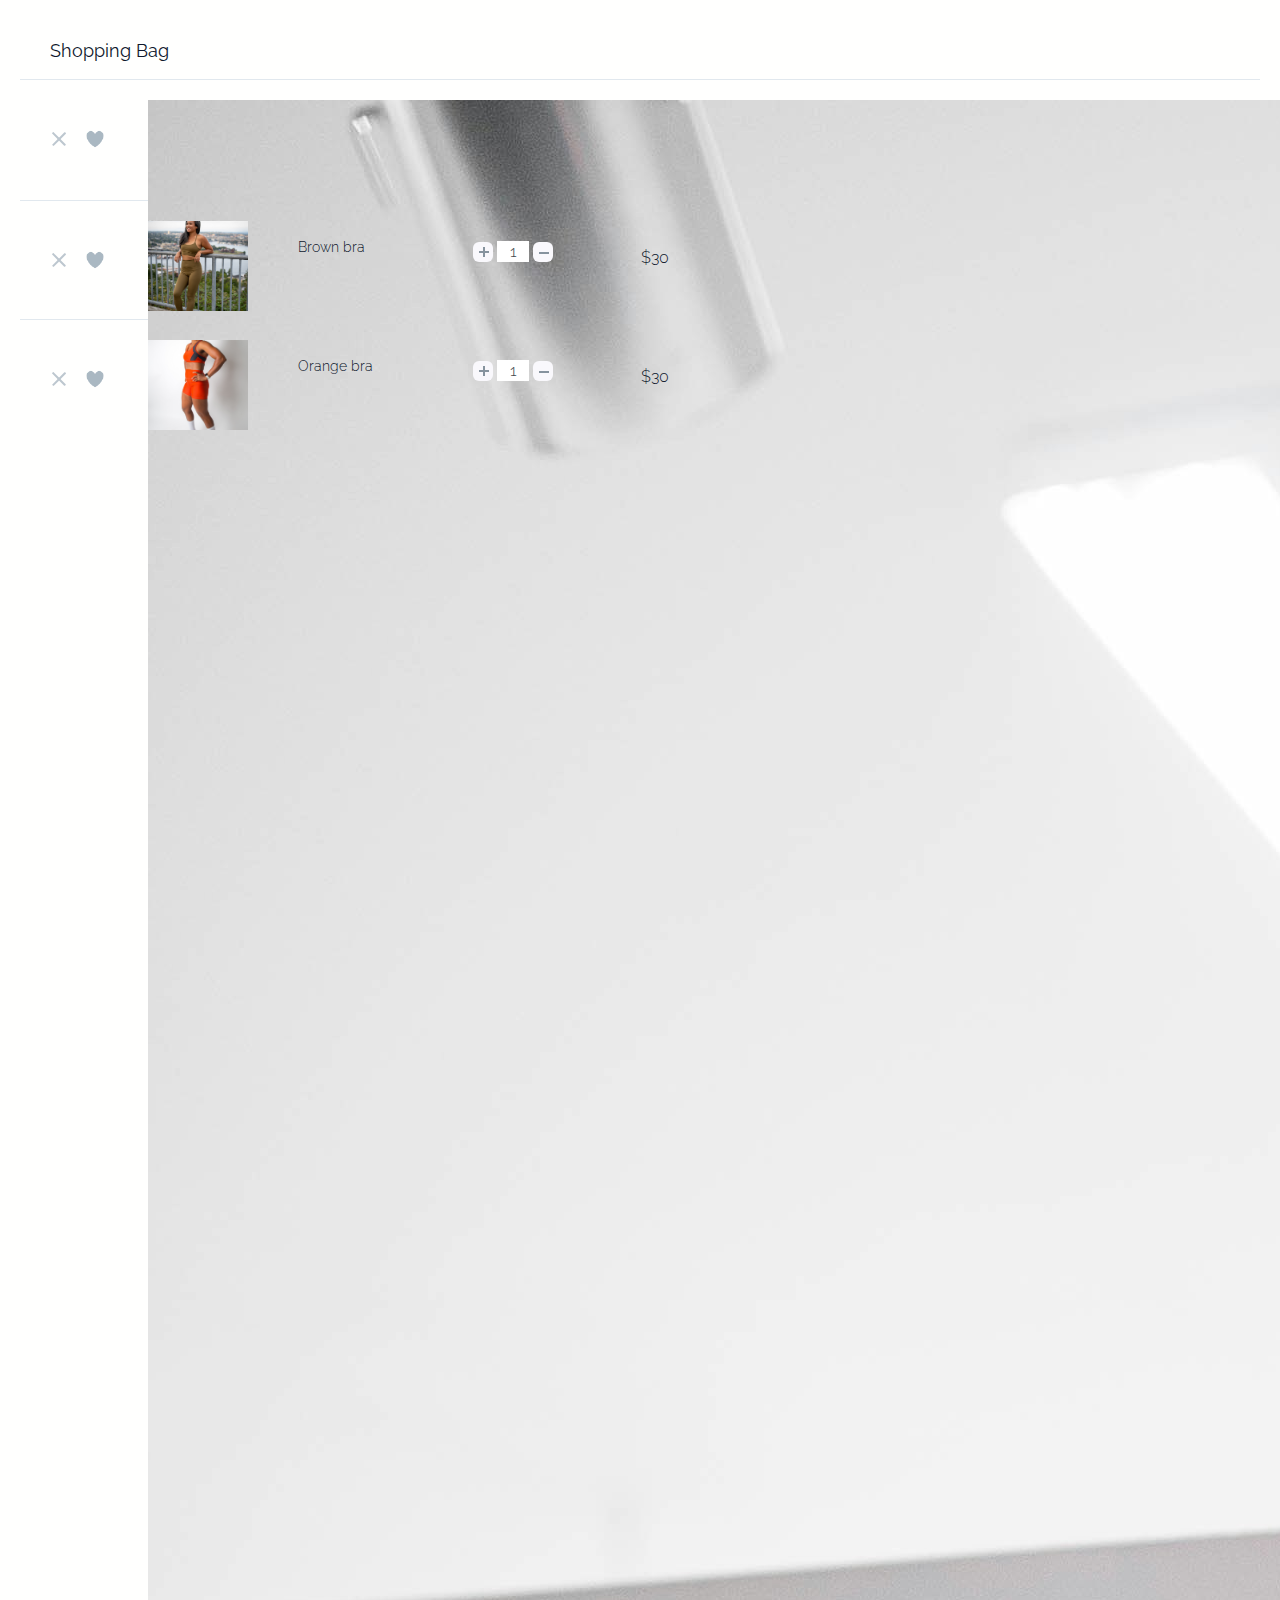
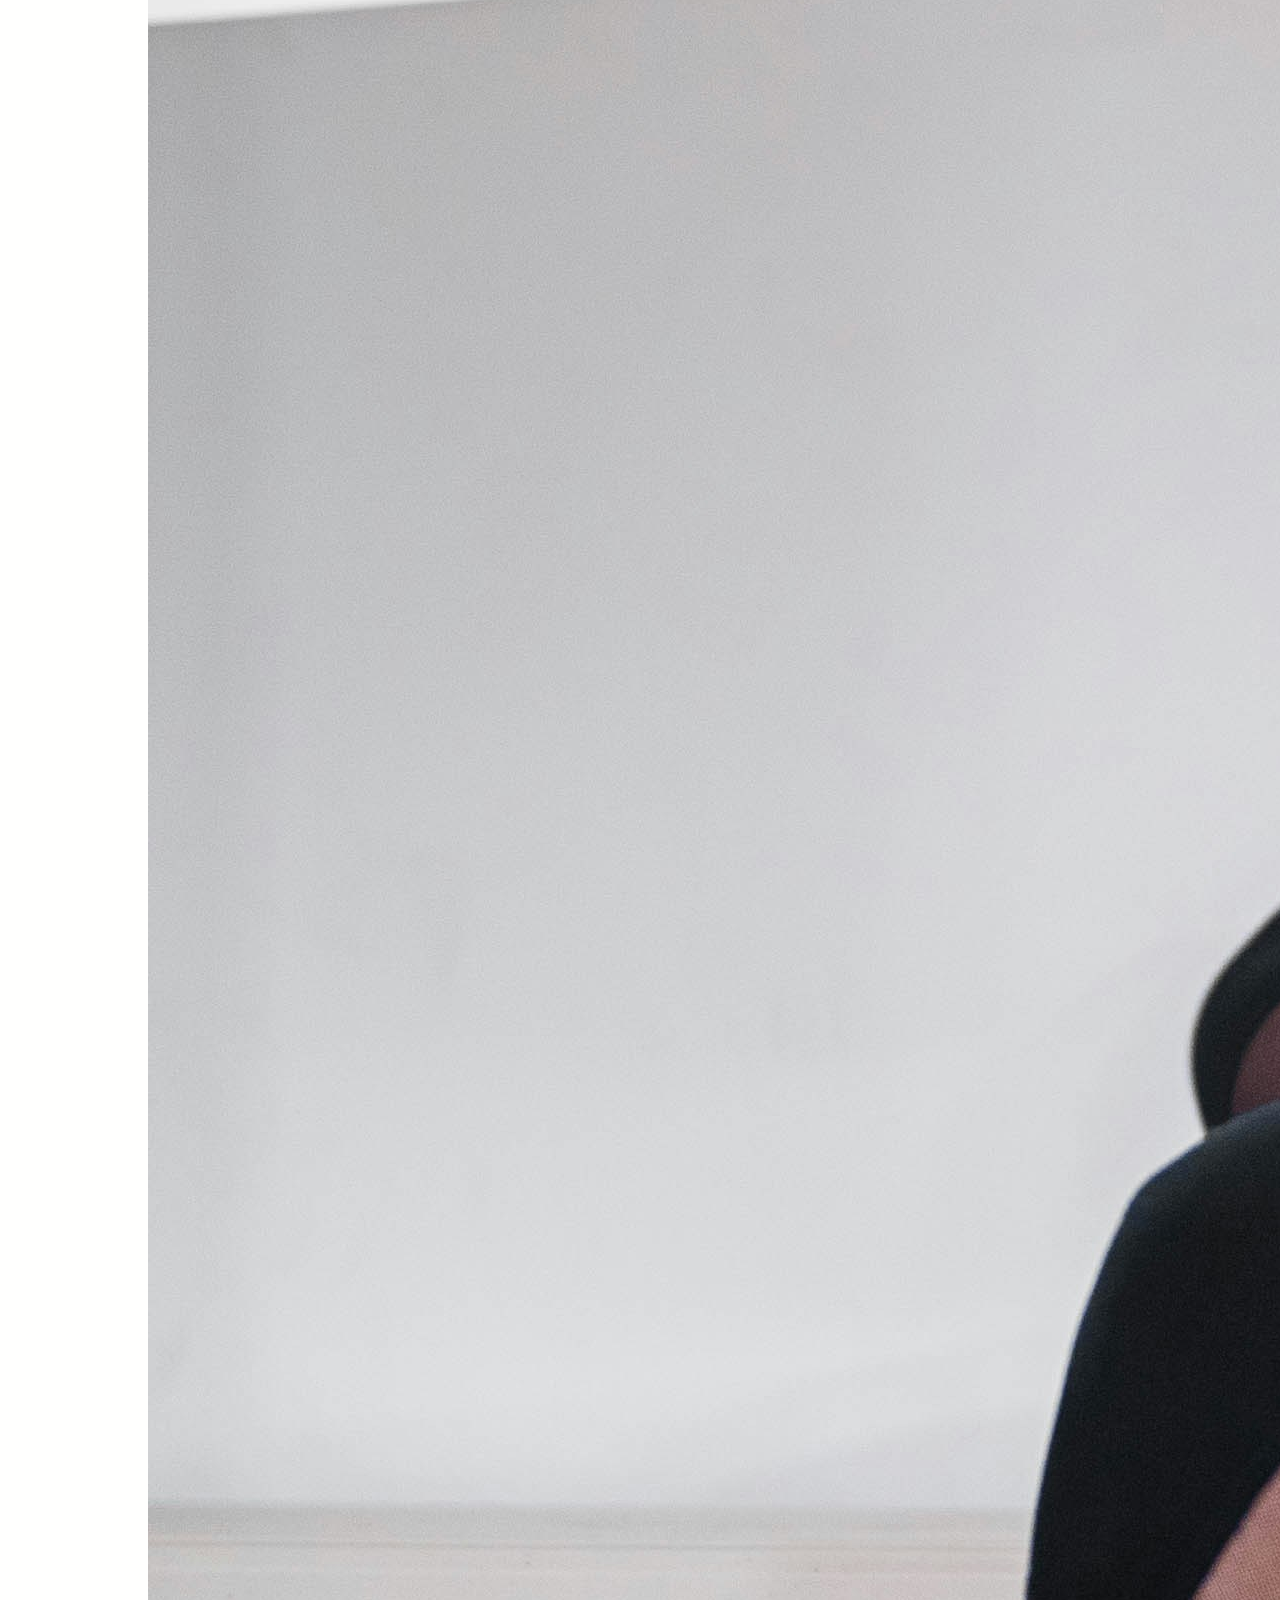
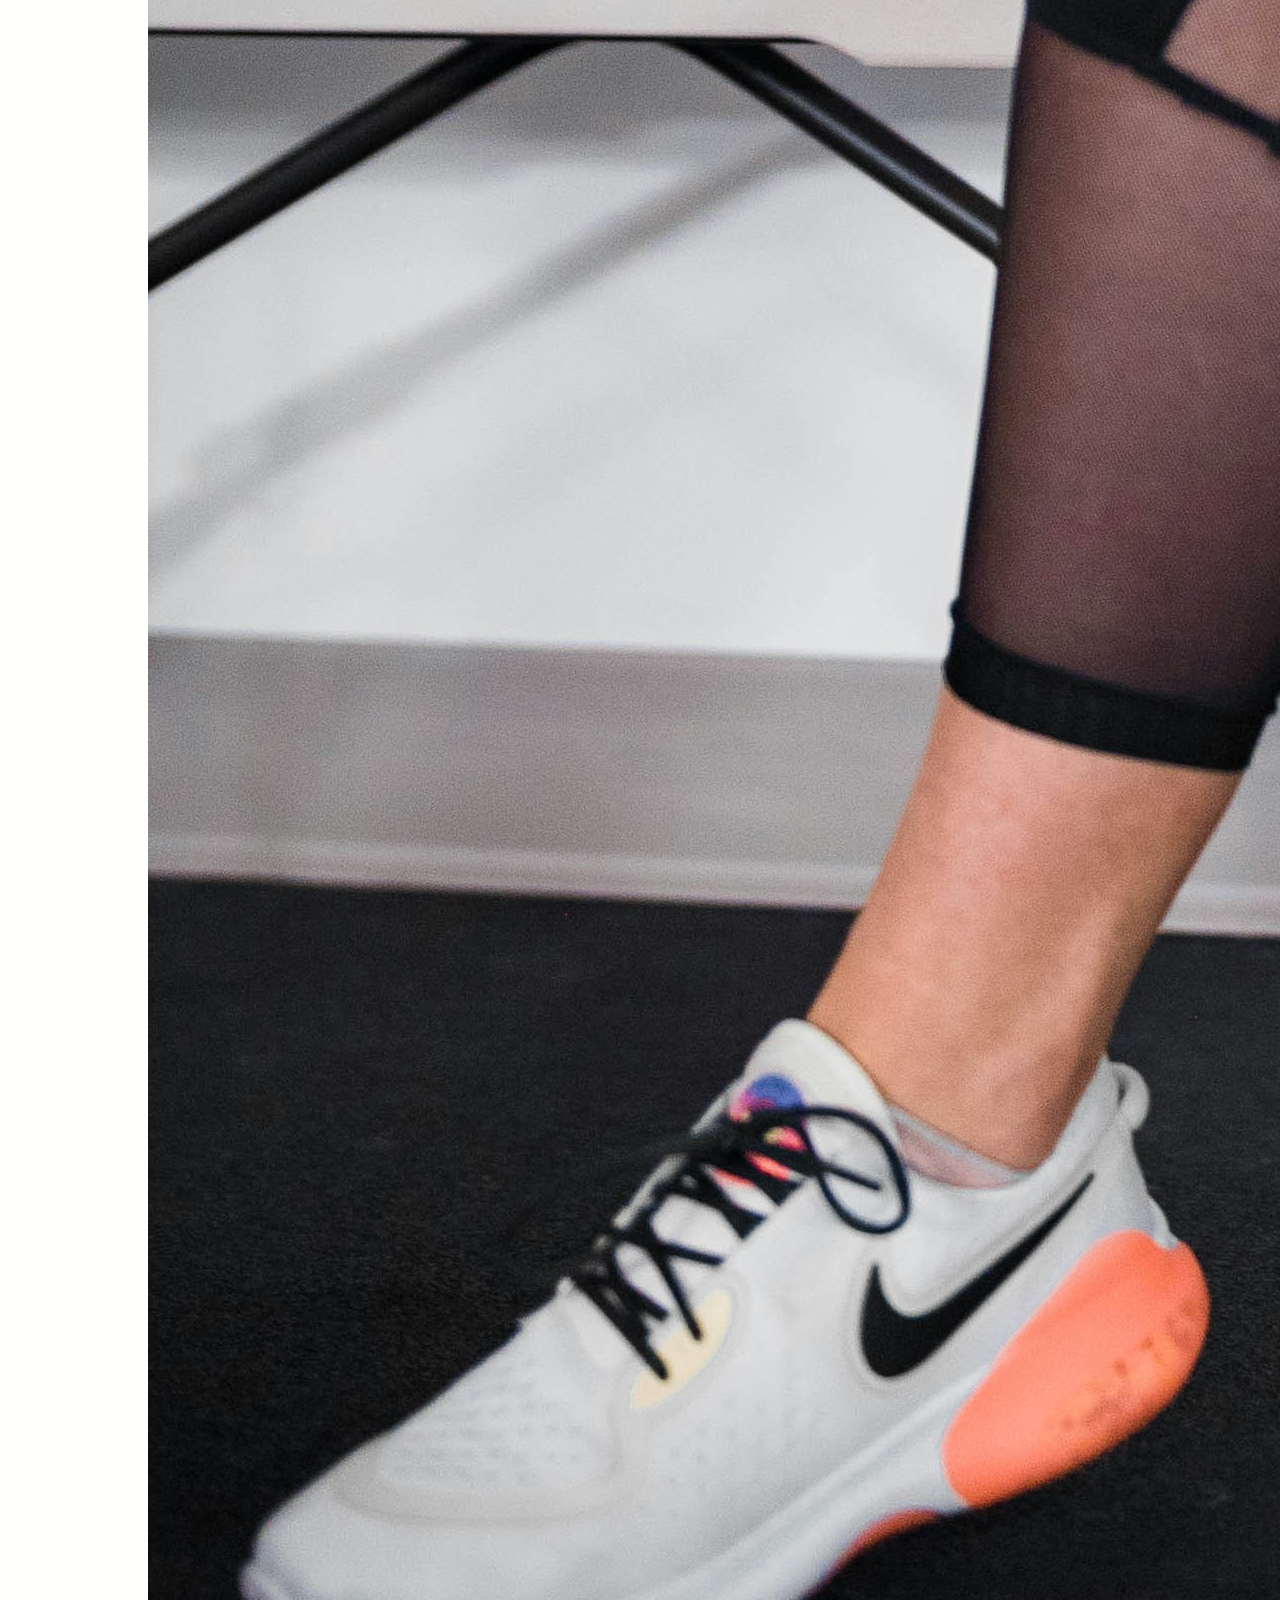
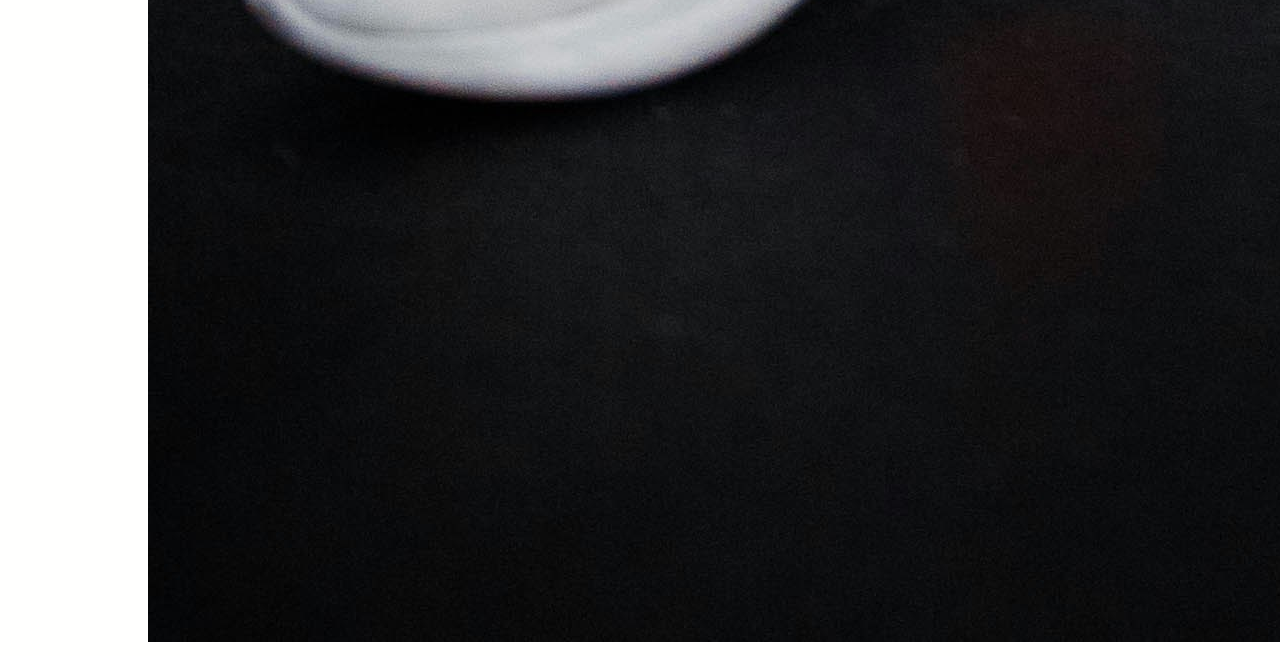
<file: cart.html>
<!DOCTYPE html>
<html>
  <head>
    <meta charset="utf-8">
    <meta name="viewport" content="width=device-width, initial-scale=1">
    <title>Shopping Cart</title>

    <link rel="stylesheet" href="./stylesheet/styleCart.css" media="screen" title="no title" charset="utf-8">
    <script src="https://code.jquery.com/jquery-2.2.4.js" charset="utf-8"></script>
    <meta name="robots" content="noindex,follow" />
  </head>
  <body>
   <!-- <div class="shopping-cart"> -->
      
      <div class="title">
        Shopping Bag
      </div>

      <!-- Product #1 -->
      <div class="item">
        <div class="buttons">
          <span class="delete-btn"></span>
          <span class="like-btn"></span>
        </div>

        <div class="image">
            <img style= "object-fit: cover; padding-bottom: 10px;" class="one" src="img/black bra.jpg">
        </div>

        <div class="description">
          <span>Black bra</span>
        </div>

        <div class="quantity">
          <button class="plus-btn" type="button" name="button">
            <img src="./img/plus.svg" alt="" />
          </button>
          <input type="text" name="name" value="1">
          <button class="minus-btn" type="button" name="button">
            <img src="./img/minus.svg" alt="" />
          </button>
        </div>

        <div class="total-price">$30</div>
      </div>

      <!-- Product #2 -->
      <div class="item">
        <div class="buttons">
          <span class="delete-btn"></span>
          <span class="like-btn"></span>
        </div>

        <div class="image">
          <img style= "object-fit: cover; padding-bottom: 10px;" src="./img/brown bra.jpg" width="100" height="100"/>
        </div>

        <div class="description">
          <span>Brown bra</span>

        </div>

        <div class="quantity">
          <button class="plus-btn" type="button" name="button">
            <img src="./img/plus.svg" alt="" />
          </button>
          <input type="text" name="name" value="1">
          <button class="minus-btn" type="button" name="button">
            <img src="./img/minus.svg" alt="" />
          </button>
        </div>

        <div class="total-price">$30</div>
      </div>
       <!-- Product #3 -->
    <div class="item">
        <div class="buttons">
          <span class="delete-btn"></span>
          <span class="like-btn"></span>
        </div>

        <div class="image">
            <img style= "object-fit: cover; padding-bottom: 10px;"  src="img/april-laugh-AnRXqrUs5qk-unsplash.jpg" width="100" height="100">
        </div>

        <div class="description">
          <span>Orange bra</span>
        </div>

        <div class="quantity">
          <button class="plus-btn" type="button" name="button">
            <img src="./img/plus.svg" alt="" />
          </button>
          <input type="text" name="name" value="1">
          <button class="minus-btn" type="button" name="button">
            <img src="./img/minus.svg" alt="" />
          </button>
        </div>

        <div class="total-price">$30</div>
      </div>

    <!--</div>-->



    <script type="text/javascript">
      $('.minus-btn').on('click', function(e) {
    		e.preventDefault();
    		var $this = $(this);
    		var $input = $this.closest('div').find('input');
    		var value = parseInt($input.val());

    		if (value > 1) {
    			value = value - 1;
    		} else {
    			value = 0;
    		}

        $input.val(value);

    	});

    	$('.plus-btn').on('click', function(e) {
    		e.preventDefault();
    		var $this = $(this);
    		var $input = $this.closest('div').find('input');
    		var value = parseInt($input.val());

    		if (value < 100) {
      		value = value + 1;
    		} else {
    			value =100;
    		}

    		$input.val(value);
    	});

      $('.like-btn').on('click', function() {
        $(this).toggleClass('is-active');
      });
    </script>
  </body>
</html>
</file>
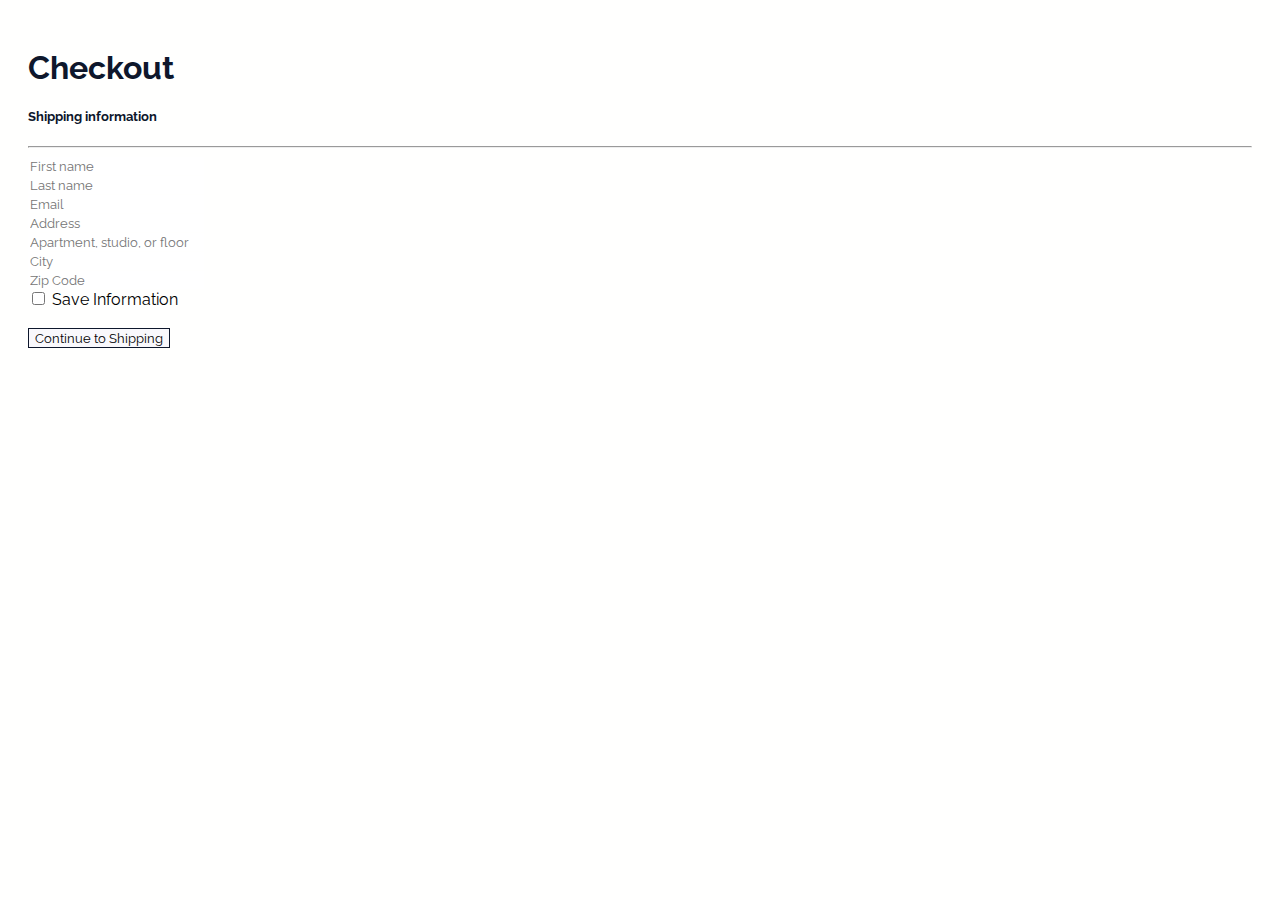
<file: checkout.html>
<!DOCTYPE html>
<html lang="en">
    <head>
        <meta charset="UTF-8">
        <meta name="viewport" content="width=device-width, initial-scale=1.0">
        <title>Checkout</title>
        <link href="stylesheet/styleCheckout.css" rel="stylesheet" type="text/css"/>
        <link href="https://cdn.jsdelivr.net/npm/bootstrap@5.3.2/dist/css/bootstrap.min.css" rel="stylesheet" integrity="sha384-T3c6CoIi6uLrA9TneNEoa7RxnatzjcDSCmG1MXxSR1GAsXEV/Dwwykc2MPK8M2HN" crossorigin="anonymous">
    </head>
    <body>
        <h1>Checkout</h1>
        <h5>Shipping information</h5>
        <hr>
        <form>
            <div class="row">
                <div class="col-md-4">
                    <input type="text" class="form-control" placeholder="First name" aria-label="First name">
                    <br/>   
                </div>
                <div class="col-md-4">
                    <input type="text" class="form-control" placeholder="Last name" aria-label="Last name">
                    <br/>   
                </div>
            </div>
        
            <div class="col-md-4">
                <input type="email" class="form-control" id="inputEmail4" placeholder="Email">
                <br/>  
            </div>
                
            <div class="col-10">
                <input type="text" class="form-control" id="inputAddress" placeholder="Address">
                <br/>  
            </div>

            <div class="col-md-4">
                <input type="text" class="form-control" id="inputAddress2" placeholder="Apartment, studio, or floor">
                <br/>  
            </div>

            <div class="col-md-4">
                <input type="text" class="form-control" id="inputCity" placeholder="City ">
                <br/>  
            </div>
                
            <div class="col-md-4">
                <input type="text" class="form-control" id="inputZip" placeholder="Zip Code">
                <br/>  
            </div>

            <div class="col-12">
                <div class="form-check">
                  <input class="form-check-input" type="checkbox" id="gridCheck">
                  <label class="form-check-label" for="gridCheck">
                    Save Information
                  </label>
                </div>
                <br/>
            </div>
                
            <div class="col-12" id = "submit"> 
                <button type=button class="btn btn-light" onClick="parent.location='shipping.html'">Continue to Shipping</button> 
            </div>
            
        </form>
    </body>
</html>
</file>
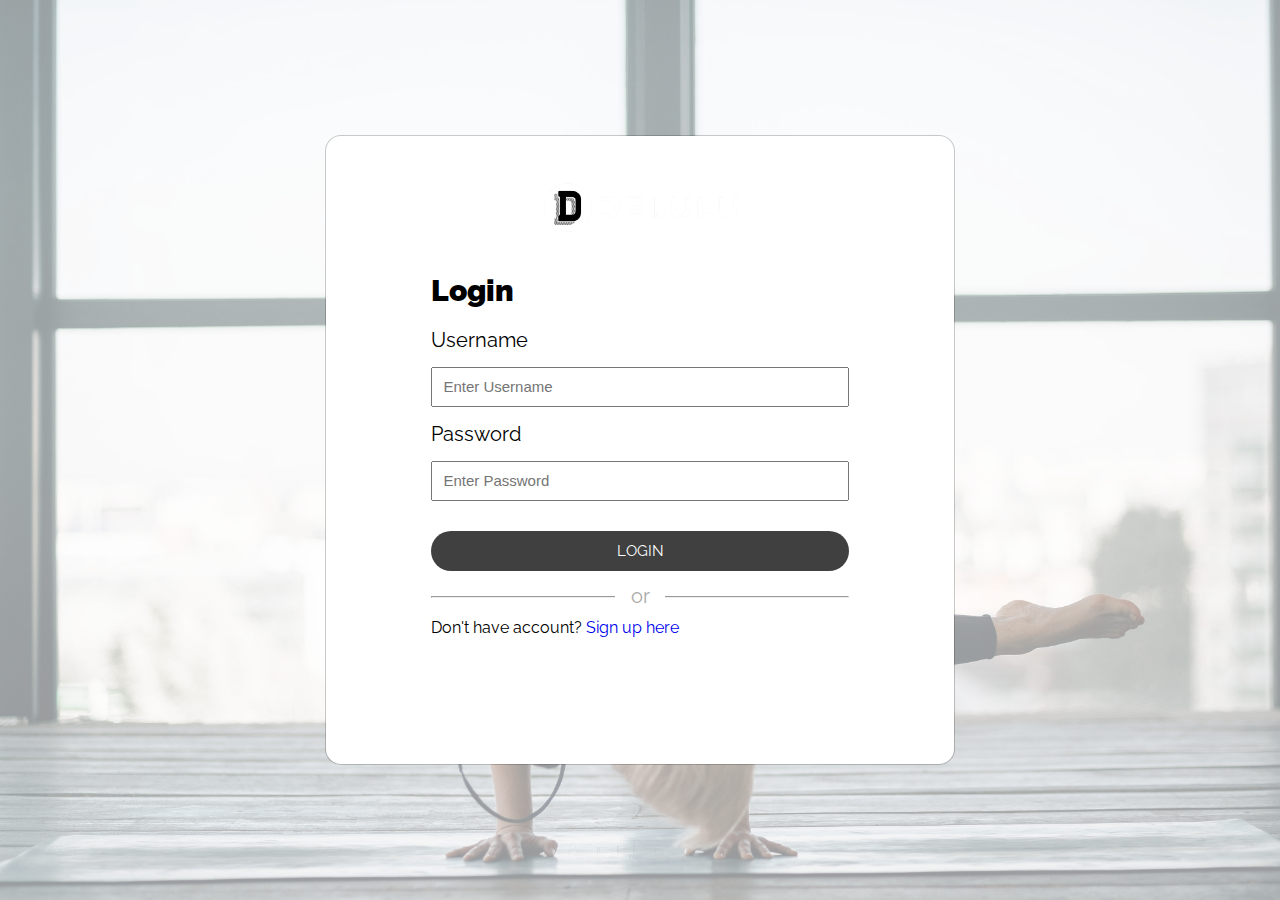
<file: login.html>
<!DOCTYPE html>
<html>
<head>
  <meta name="viewport" content="width=device-width, initial-scale=1">
  <link href="stylesheet/styleLog.css" rel="stylesheet" type="text/css"/>
  <title>Login</title>
</head>
<body>
  <div class="indexBackground">
    <div class="slideshow-container"></div>
    <div class="indexform">
      <div id="first">
        <div class="logo">
          <img src="img/logo.png" alt="Logo" class="img">
        </div>
        <h1>Login</h1>
          <div class="form-group">
            <label for="username">Username</label>
            <p><input type="text" name="username" id="username" class="form-control" placeholder="Enter Username"></p>
          </div>
          <div class="form-group">
            <label for="password">Password</label>
            <p><input type="password" name="password" id="password" class="form-control" placeholder="Enter Password"></p>
          </div>
          <div class="submit btn">
            <a href="index.html"><button type="submit" class="mybtn"><text>Login</text></button></a>   
          </div>
          <div class="login-or">
            <hr class="hr-or">
            <span class="span-or">or</span>
          </div>
          <div class="form-group">
            <p class="text-center"><text>Don't have account? <a href="signup.html">Sign up here</a></text></p>
        </div>
      </div>
    </div>
  </div>

  <script>
    document.addEventListener('DOMContentLoaded', function () {
    const images = [
      'img/img1.jpg',
      'img/img2.jpg',
      'img/img3.jpg',
      'img/img4.jpg',
      'img/img5.jpg',
      'img/img6.jpg',
      'img/img7.jpg'
    ];

    let currentImageIndex = 0;
    const slideshowContainer = document.querySelector('.slideshow-container');

    function changeImage() {
      const nextImageIndex = (currentImageIndex + 1) % images.length;
      const currentImage = document.createElement('img');
      currentImage.src = images[currentImageIndex];
      currentImage.classList.add('slideshow-image', 'fade-in');

      slideshowContainer.appendChild(currentImage);

      setTimeout(() => {
          currentImage.style.opacity = '0.4';
          setTimeout(() => {
              currentImage.style.opacity = '0';
              currentImage.remove();
              currentImageIndex = nextImageIndex;
              changeImage();
          }, 4000); // Change image every 4 seconds
      }, 20); // Show image after a short delay
    }

      changeImage();

    });

    //used for red error message for empty entries
    // document.getElementById("LoginForm").addEventListener("submit", function(event) {
    //     var email = document.getElementById("username").value;
    //     var password = document.getElementById("password").value;

    //     var errorMessage = document.getElementById("error-message");

    //     if (email === "" || password === "") {
    //     event.preventDefault(); // Prevent form submission
    //     errorMessage.textContent = "Please fill in all fields.";
    //     } 
    //     else {
    //       errorMessage.textContent = ""; // Clear the error message if all fields are filled
    //     }
    //   });

  </script>
  


</body>
</html>
</file>
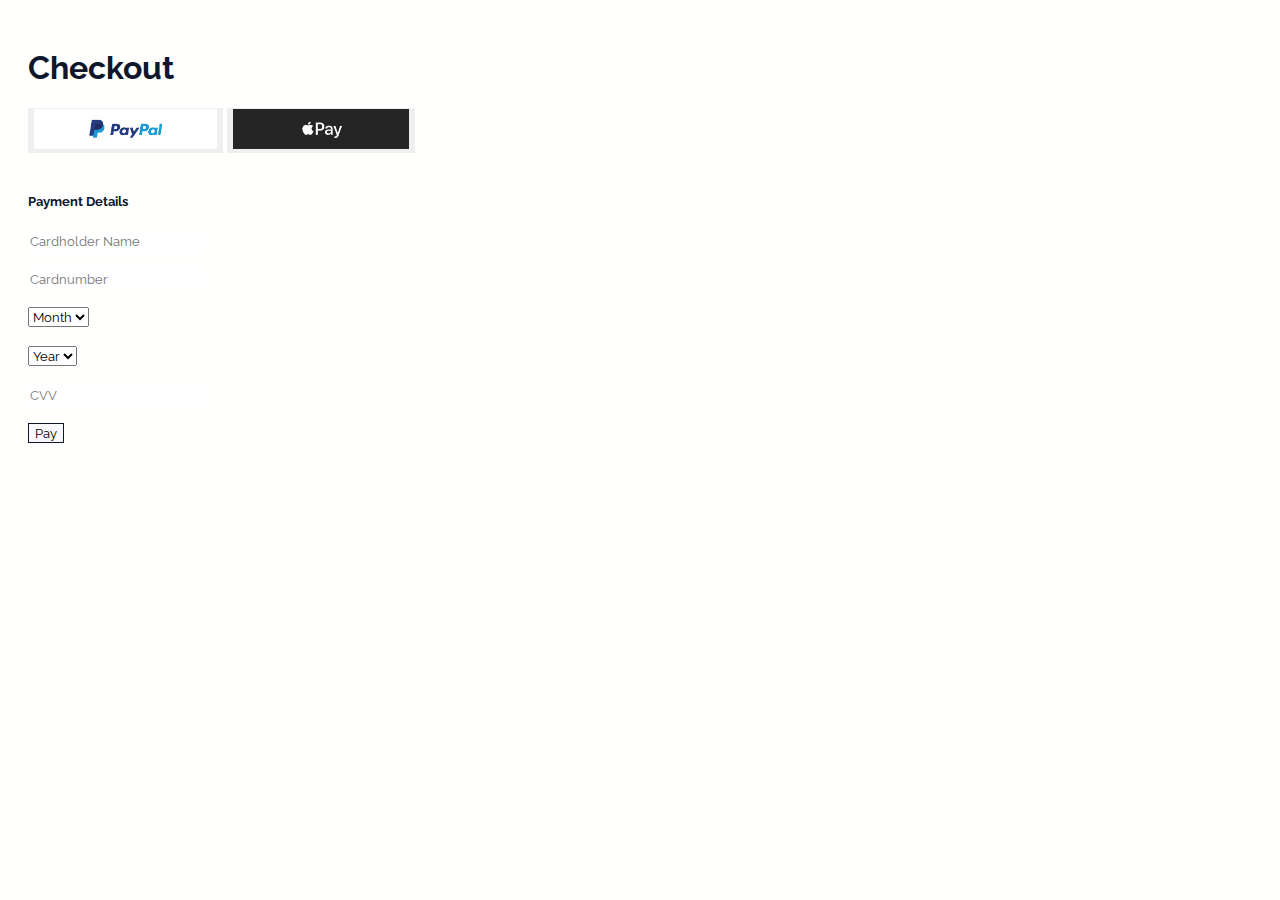
<file: payment.html>
<!DOCTYPE html>
<html lang="en">
    <head>
        <meta charset="UTF-8">
        <meta name="viewport" content="width=device-width, initial-scale=1.0">
        <title>Checkout</title>
        <link href="stylesheet/styleCheckout.css" rel="stylesheet" type="text/css"/>
        <link href="https://cdn.jsdelivr.net/npm/bootstrap@5.3.2/dist/css/bootstrap.min.css" rel="stylesheet" integrity="sha384-T3c6CoIi6uLrA9TneNEoa7RxnatzjcDSCmG1MXxSR1GAsXEV/Dwwykc2MPK8M2HN" crossorigin="anonymous">
    </head>

    <body>
        <h1>Checkout</h1>
        <button style="border: none;" type="button" ><img style="height: 40px;  width: 100%;" src="img/paypal.png"  /></button>
        <button style="border: none;" type="button" ><img style="height: 40px;  width: 100%;" src="img/apple.png" /></button>
        <br><br>
        <h5>Payment Details</h5>
        <form>
            <div class="col-md-6">
                <input type="email" class="form-control" id="inputName" placeholder="Cardholder Name">
              </div>
              <br>
              <div class="col-md-6">
                <input type="password" class="form-control" id="inputNum" placeholder="Cardnumber">
            </div>
            <br>
            <div class="row g-3">
                <div class="col-md-4">
                    <select id="inputMonth" class="form-select">
                    <option selected>Month</option>
                    <option>01</option>
                    <option>02</option>
                    <option>03</option>
                    <option>04</option>
                    <option>05</option>
                    <option>06</option>
                    <option>07</option>
                    <option>08</option>
                    <option>09</option>
                    <option>10</option>
                    <option>11</option>
                    <option>12</option>
                    </select>
                </div>
                <br>
                <div class="col-md-4">
                <select id="inputYear" class="form-select">
                    <option selected>Year</option>
                    <option>23</option>
                    <option>24</option>
                    <option>25</option>
                    <option>26</option>
                    <option>27</option>
                    <option>28</option>
                    <option>29</option>
                    <option>30</option>
                </select>
                </div>
                <br>
                <div class="col-md-2">
                <input type="text" class="form-control" id="inputCVV" placeholder="CVV">
                </div>
            </div>
            <br>
            <div class="col-12" id="submit">
                <button type=button class="btn btn-light" onClick="parent.location='success.html'">Pay</button>
            </div>
          </form>
    </body>
</html>
</file>
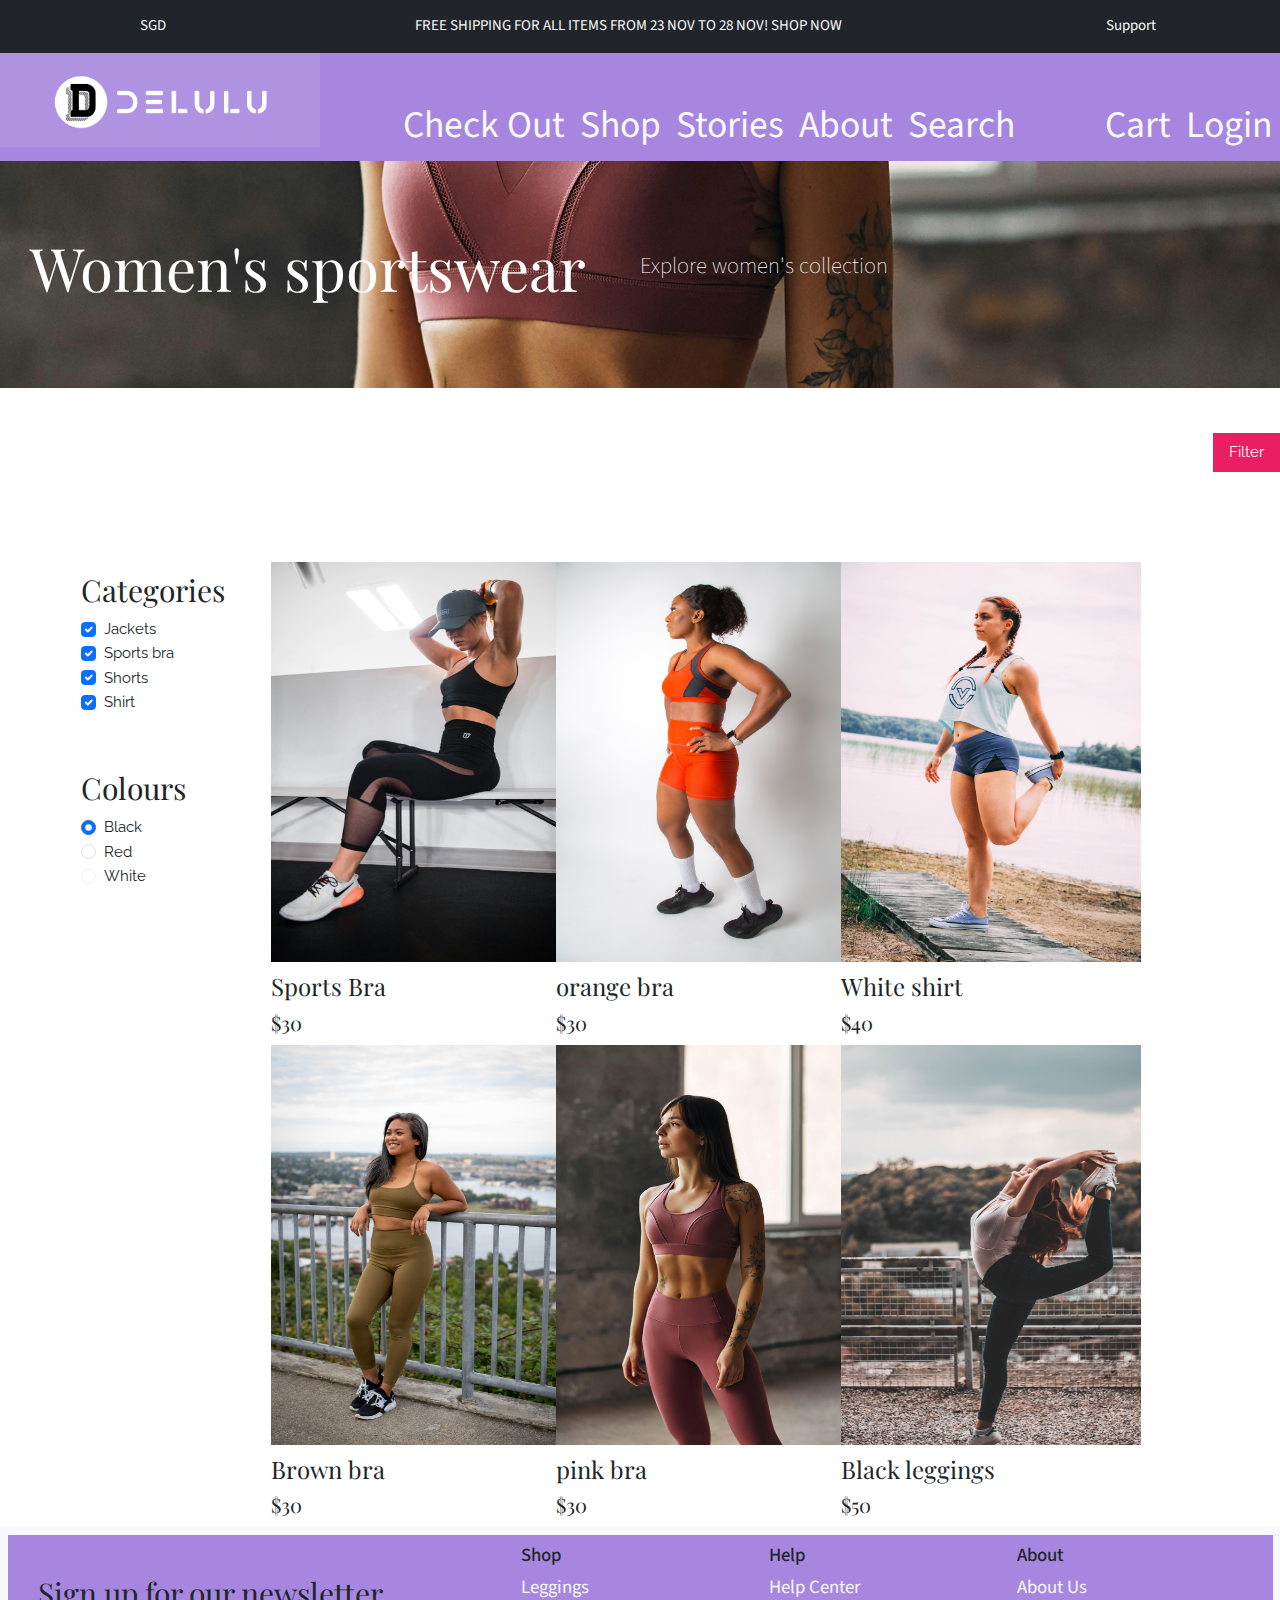
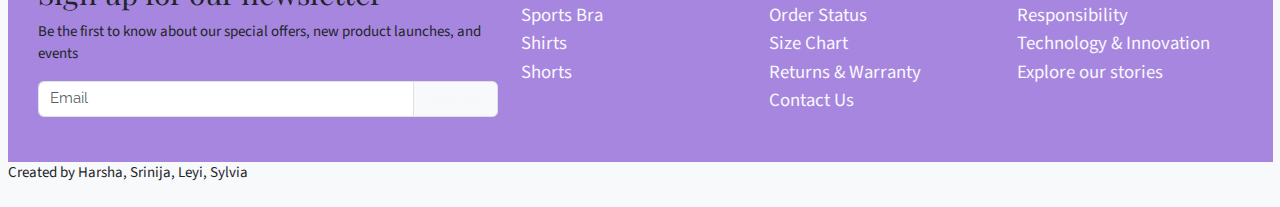
<file: product catalog.html>
<!DOCTYPE html>
<html lang="en">
<head>
  <title>Product Description</title>
  <meta charset="utf-8">
  <meta name="viewport" content="width=device-width, initial-scale=1">
  <link href="https://cdn.jsdelivr.net/npm/bootstrap@5.3.2/dist/css/bootstrap.min.css" rel="stylesheet">
  <script src="https://cdn.jsdelivr.net/npm/bootstrap@5.3.2/dist/js/bootstrap.bundle.min.js"></script>
  <link rel="stylesheet" href="https://www.w3schools.com/w3css/4/w3.css">
  <link rel="stylesheet" type="text/css" href="catalogue.css" />
  <style>
    @import url('https://fonts.googleapis.com/css2?family=Raleway:ital,wght@0,100;0,200;0,400;1,300&display=swap');
    
    
    *{
        font-family: 'Raleway', sans-serift;
    }
     .main-content {
            padding: 2em;
        }
        
        a:hover:before,
        a:hover:after{
        transform: translate(0,0);
        opacity: 1;
        }

        a:hover {
            text-shadow: 0px 0px 6px rgba(255, 255, 255, 1);
            -webkit-box-shadow: 0px 5px 40px -10px rgba(0, 0, 0, 0.57);
            -moz-box-shadow: 0px 5px 40px -10px rgba(0,0,0,0.57);
            transition: all 0.4s ease 0s;
        }
  .fakeimg {
    height: 200px;
    background: #aaa;
  }
  .formcheck
  {
    right:0px;
  }
  img.one{
    height:400px;
    width:300px;
  }
  
  .button
  {
    background: #a786df;
  }
  #NavigationBar, #Footer {
            background-color: #a786df;
            
        }
        #NavigationBar a, #Footer a{
            color: #f9f8fc;
        }
  </style>
</head>
<body>
  <div class="w-25">
    <iframe src="cart.html" id="shoppingCart" style="width: 400px; height: 1000px; display: none;"></iframe>
</div>
    <header>
        <div id="DiscountBar" class="d-flex justify-content-around w-100 h-50 bg-dark">
            <p id="Prices" class="text-light text-center pt-3 ps-3">SGD</p>
            <p id="Discount" class="text-light pt-3">FREE SHIPPING FOR ALL ITEMS FROM 23 NOV TO 28 NOV! SHOP NOW</p>
            <p id="Support" class="text-light text-center pt-3 ps-3">Support    </p>
        </div>
        <div id="NavigationBar" class="d-flex justify-content-between w-100">
          <img class="w-25 h-25" src="img/logo.png">
            <div class="d-flex justify-content-start">
                <a href="checkout.html"  class="p-2 text-decoration-none  fs-1 pt-5" >Check Out</a>
                <a href="/" class="p-2 text-decoration-none  fs-1 pt-5" >Shop</a>
                <a href="/" class="p-2 text-decoration-none fs-1 pt-5" >Stories</a>
                <a href="/" class="p-2 text-decoration-none fs-1 pt-5" >About</a>
                <a href="/" class="p-2 text-decoration-none fs-1 pt-5" >Search</a>
            </div>
            <div class="d-flex justify-content-end">
                <a onclick="gotoCart()" class="p-2 text-decoration-none fs-1 pt-5">Cart</a>
                <a href="/" class="p-2 text-decoration-none fs-1 pt-5">Login</a>
            </div>
        </div>
    </header>
    <main class="wrapper">
        <section class="hero">
        <h1>Women's sportswear
        </h1>
          <article>
            <p>Explore women's collection</p>
          </article>
          
        </section>

<br></br>

   <div class="w3-dropdown-hover w3-right">
    <button class="w3-button w3-pink">Filter</button>
    <div class="w3-dropdown-content w3-bar-block w3-border" style="right:0">
      <a href="#" class="w3-bar-item w3-button">Most Popular</a>
      <a href="#" class="w3-bar-item w3-button">Latest</a>
      <a href="#" class="w3-bar-item w3-button">High to Low</a>
      <a href="#" class="w3-bar-item w3-button">Low to high</a>
    </div>
  </div>
  <div class="w3-clear"></div>
  <br></br>
<div class="container mt-5">
  <div class="row">
    <div class="col-sm-2">
        <h2>Categories</h2>
        <div class="form-check">
            <input class="form-check-input" type="checkbox" id="check1" name="option1" value="something" checked>
            <label class="form-check-label">Jackets</label>
          </div>
          <div class="form-check">
            <input class="form-check-input" type="checkbox" id="check1" name="option1" value="something" checked>
            <label class="form-check-label">Sports bra</label>
          </div>
          <div class="form-check">
            <input class="form-check-input" type="checkbox" id="check1" name="option1" value="something" checked>
            <label class="form-check-label">Shorts</label>
          </div>
          <div class="form-check">
            <input class="form-check-input" type="checkbox" id="check1" name="option1" value="something" checked>
            <label class="form-check-label">Shirt</label>
          </div>
          <br></br>
          <h2>Colours</h2>
      <div class="form-check">
        <input type="radio" class="form-check-input" id="radio1" name="optradio" value="option1" checked>Black
        <label class="form-check-label" for="radio1"></label>
      </div>
      <div class="form-check">
        <input type="radio" class="form-check-input" id="radio2" name="optradio" value="option2">Red
        <label class="form-check-label" for="radio2"></label>
      </div>
      <div class="form-check">
        <input type="radio" class="form-check-input" disabled>White
        <label class="form-check-label"></label>
      </div>
     
      </div>
      
    
     <div class="col-sm-3">
      <a href="product.html">
        <div class="black">
            <img class="one" src="img/black bra.jpg">
        </div>
        </a>
        <h3>Sports Bra</h3>
        <h4>$30</h4>
      
        <div class="black">
            <img class="one" src="img/brown bra (2).jpg">
        </div>
        <h3>Brown bra</h3>
        <h4>$30</h4>
        
      </div>
      <div class="col-sm-3">
        <div class="black">
            <img class="one" src="img/orange bra.jpg">
        </div>
        <h3>orange bra</h3>
        <h4>$30</h4>
        <div class="black">
            <img class="one" src="img/pink bra.jpg">
        </div>
        <h3>pink bra</h3>
        <h4>$30</h4>
      </div>
      <div class="col-sm-3">
        <div class="black">
            <img class="one" src="img/white shirt.jpg">
        </div>
        <h3>White shirt</h3>
        <h4>$40</h4>
        <div class="black">
            <img class="one" src="img/black leggings.jpg">
        </div>
        <h3>Black leggings</h3>
        <h4>$50</h4>
      </div>
        
    </div>
   
</div>


<footer class="bg-light p-2">
    <div id="Footer" class="d-flex p-2">
        <div id="Newsletter" class=" w-50 p-4">
            <h2>Sign up for our newsletter</h2>
            <p class="text-start ">Be the first to know about our special offers, new product launches, and events</p>
            <div class="input-group mb-3">
                <input type="text" class="form-control" placeholder="Email" aria-label="Email" aria-describedby="basic-addon2">
                <a href = "mailto: gudivada.srinija@yahoo.com ?
                cc = rmanbayjm@gmail.com & bcc = abc@gmail.com &
                ubject = Please Follow Us" class="input-group-text text-decoration-none">Send Mail </a>
              </div>
            
        </div>
        <div id="Shop" class="d-flex flex-column mb-3 w-25">
            <p class="fw-medium fs-5 text-start mb-1">Shop</p>
            <a href="" class="text-start fs-5 text-decoration-none">Leggings</a>
            <a href="" class="text-start fs-5 text-decoration-none">Sports Bra</a>
            <a href="" class="text-start fs-5 text-decoration-none">Shirts</a>
            <a href="" class="text-start fs-5 text-decoration-none">Shorts</a>
        </div>
        <div id="Help" class="d-flex flex-column mb-3  w-25">
            <p class="fw-medium fs-5 text-start mb-1">Help</p>
            <a href="" class="text-start fs-5 text-decoration-none">Help Center</a>
            <a href="" class="text-start fs-5 text-decoration-none">Order Status</a>
            <a href="" class="text-start fs-5 text-decoration-none">Size Chart</a>
            <a href="" class="text-start fs-5 text-decoration-none">Returns & Warranty</a>
            <a href="" class="text-start fs-5 text-decoration-none">Contact Us</a>
        </div>
        <div id="About" class="d-flex flex-column mb-3  w-25">
            <p class="fw-medium fs-5 text-start mb-1">About</p>
            <a href="" class="text-start fs-5 text-decoration-none">About Us</a>
            <a href="" class="text-start fs-5 text-decoration-none">Responsibility</a>
            <a href="" class="text-start fs-5 text-decoration-none">Technology & Innovation</a>
            <a href="" class="text-start fs-5 text-decoration-none">Explore our stories</a>
        </div>
    </div>
    <p>Created by Harsha, Srinija, Leyi, Sylvia</p>
</footer>



</body>
<script>
  function gotoCart(){
      document.getElementById("shoppingCart").className += "d-block";
  }
</script>

</html>
</file>
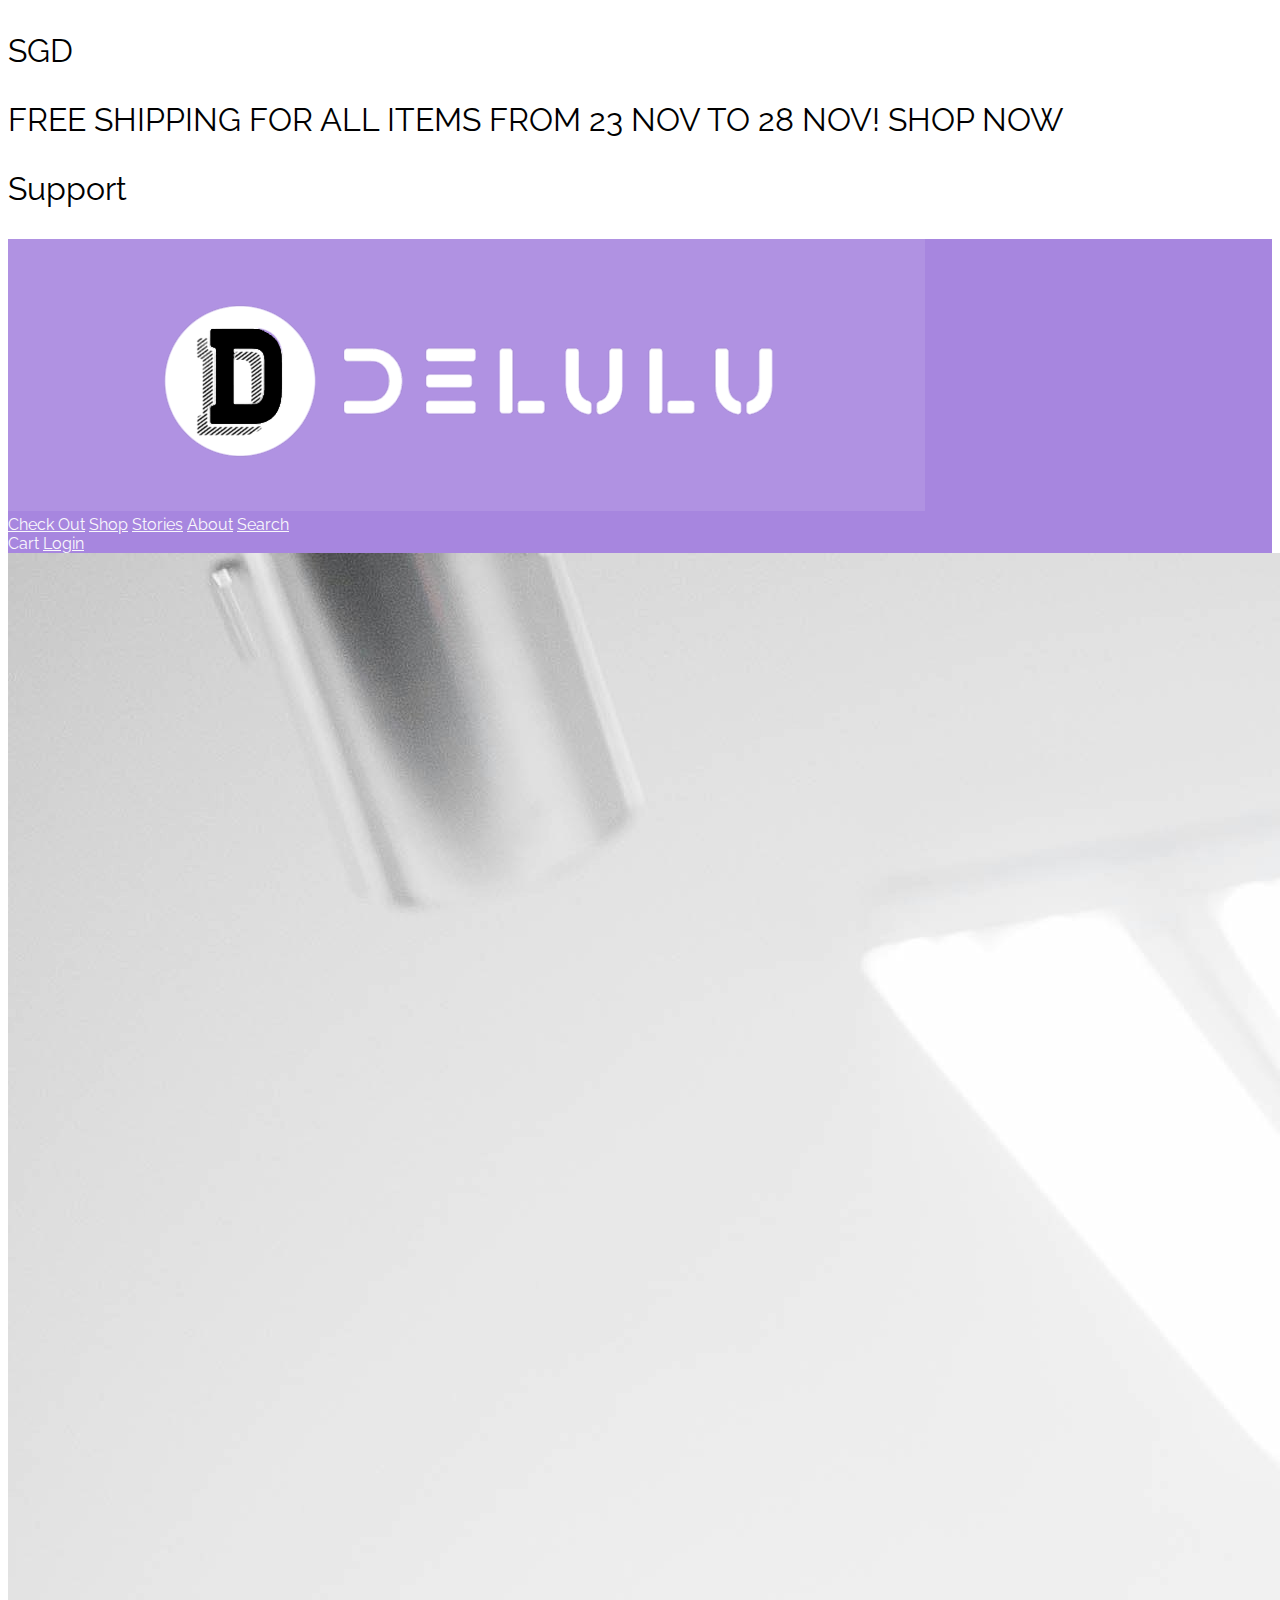
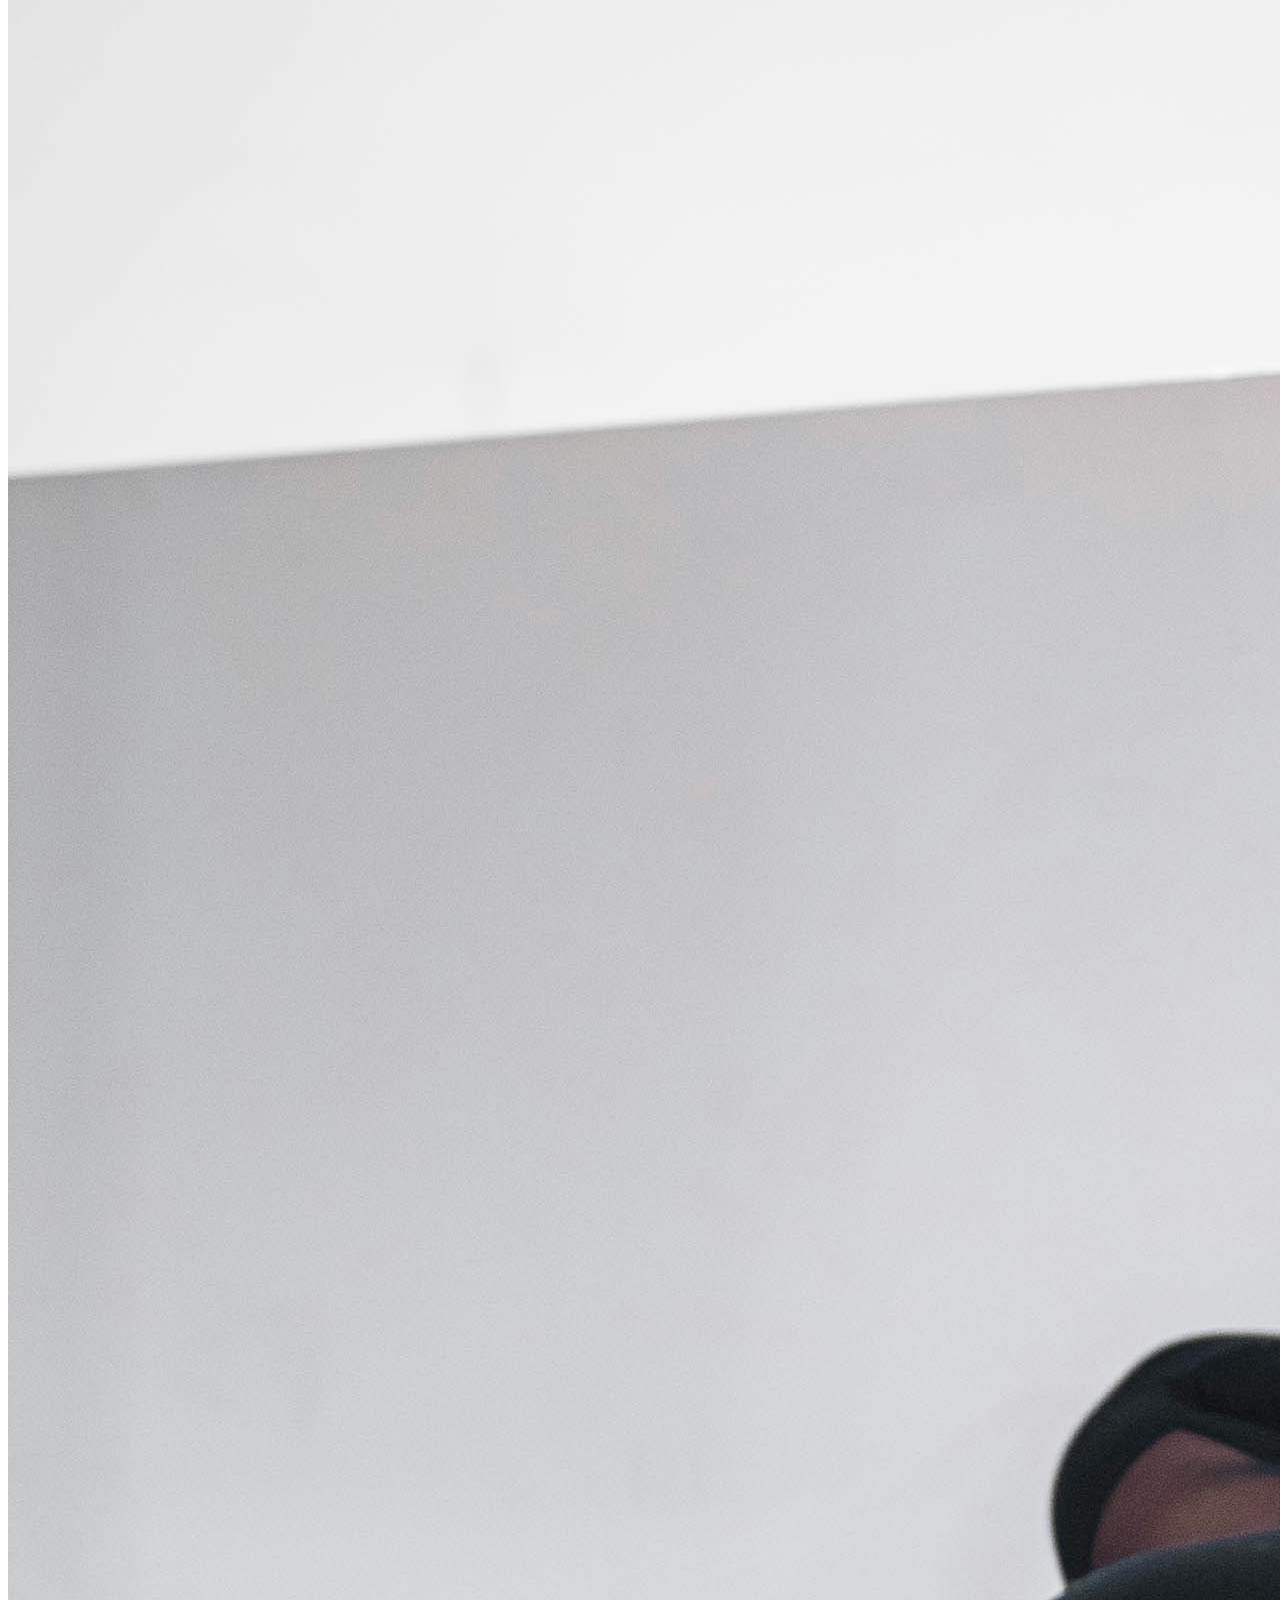
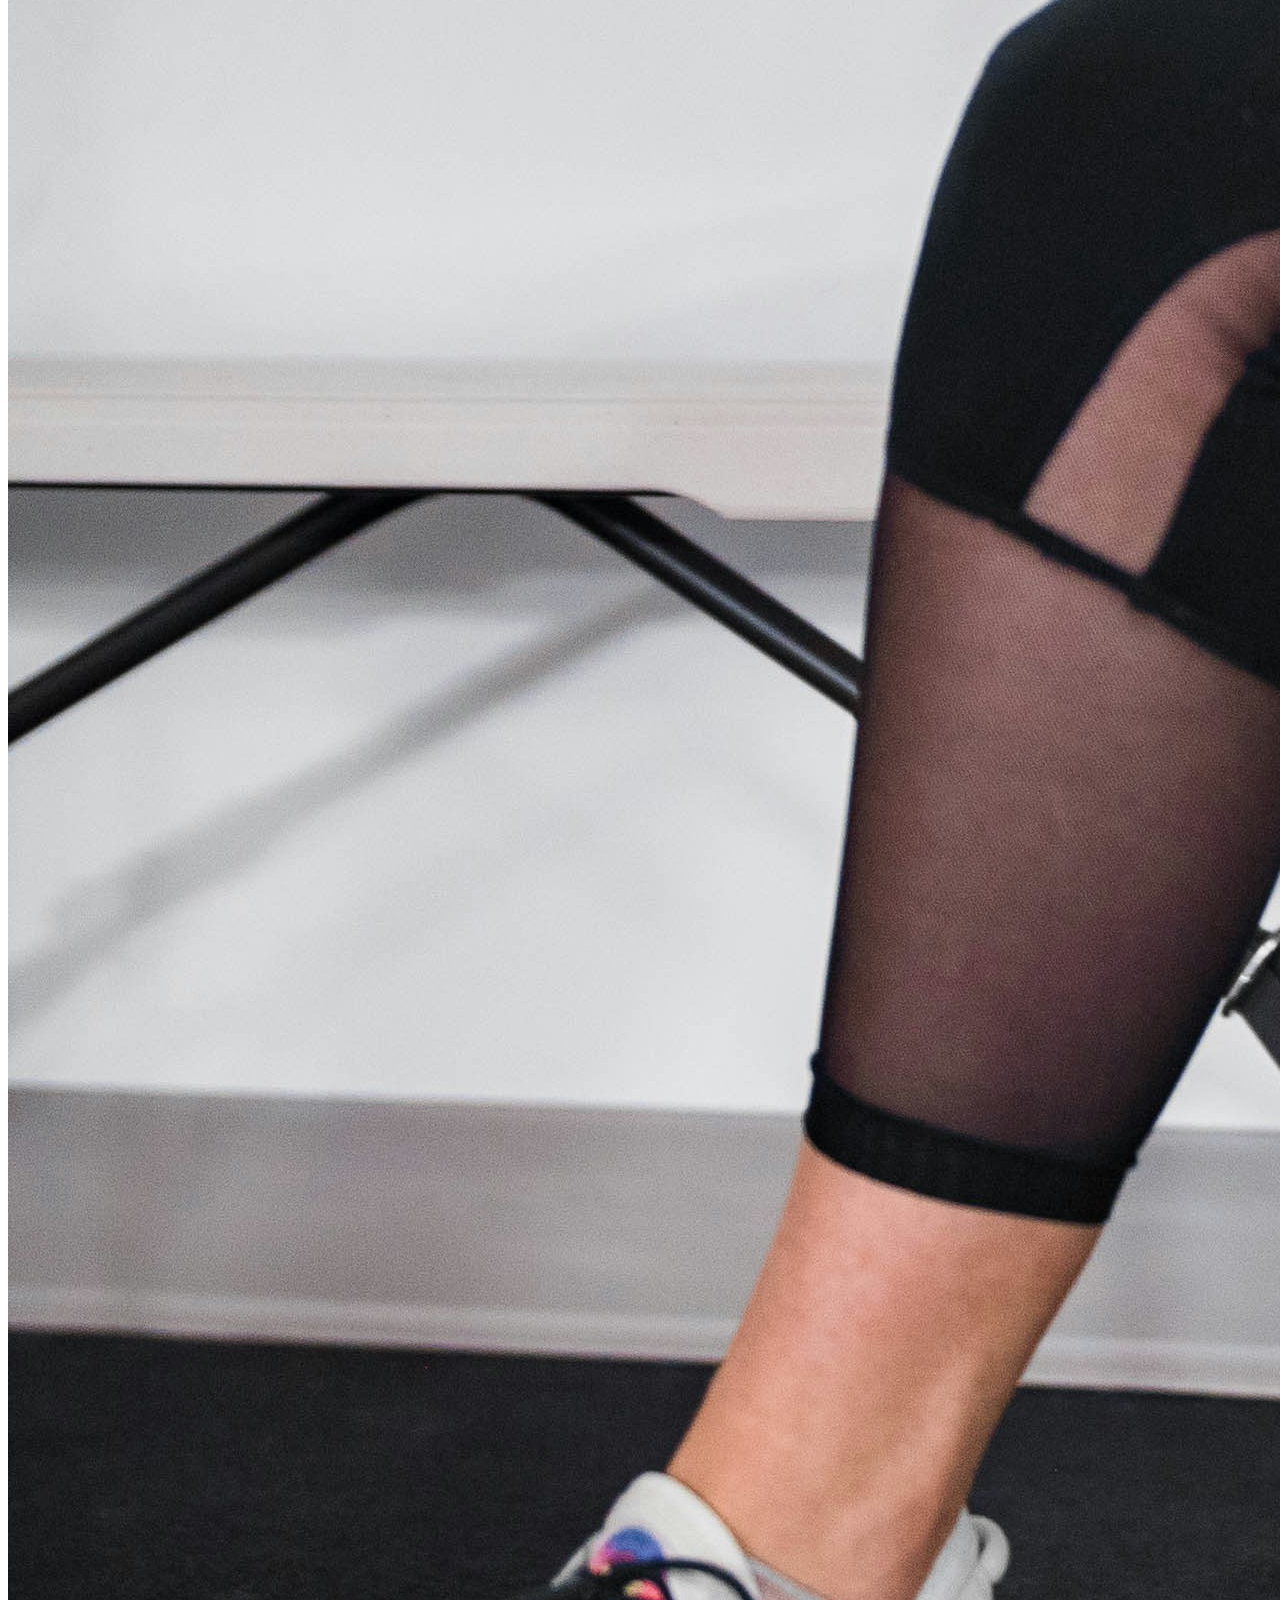
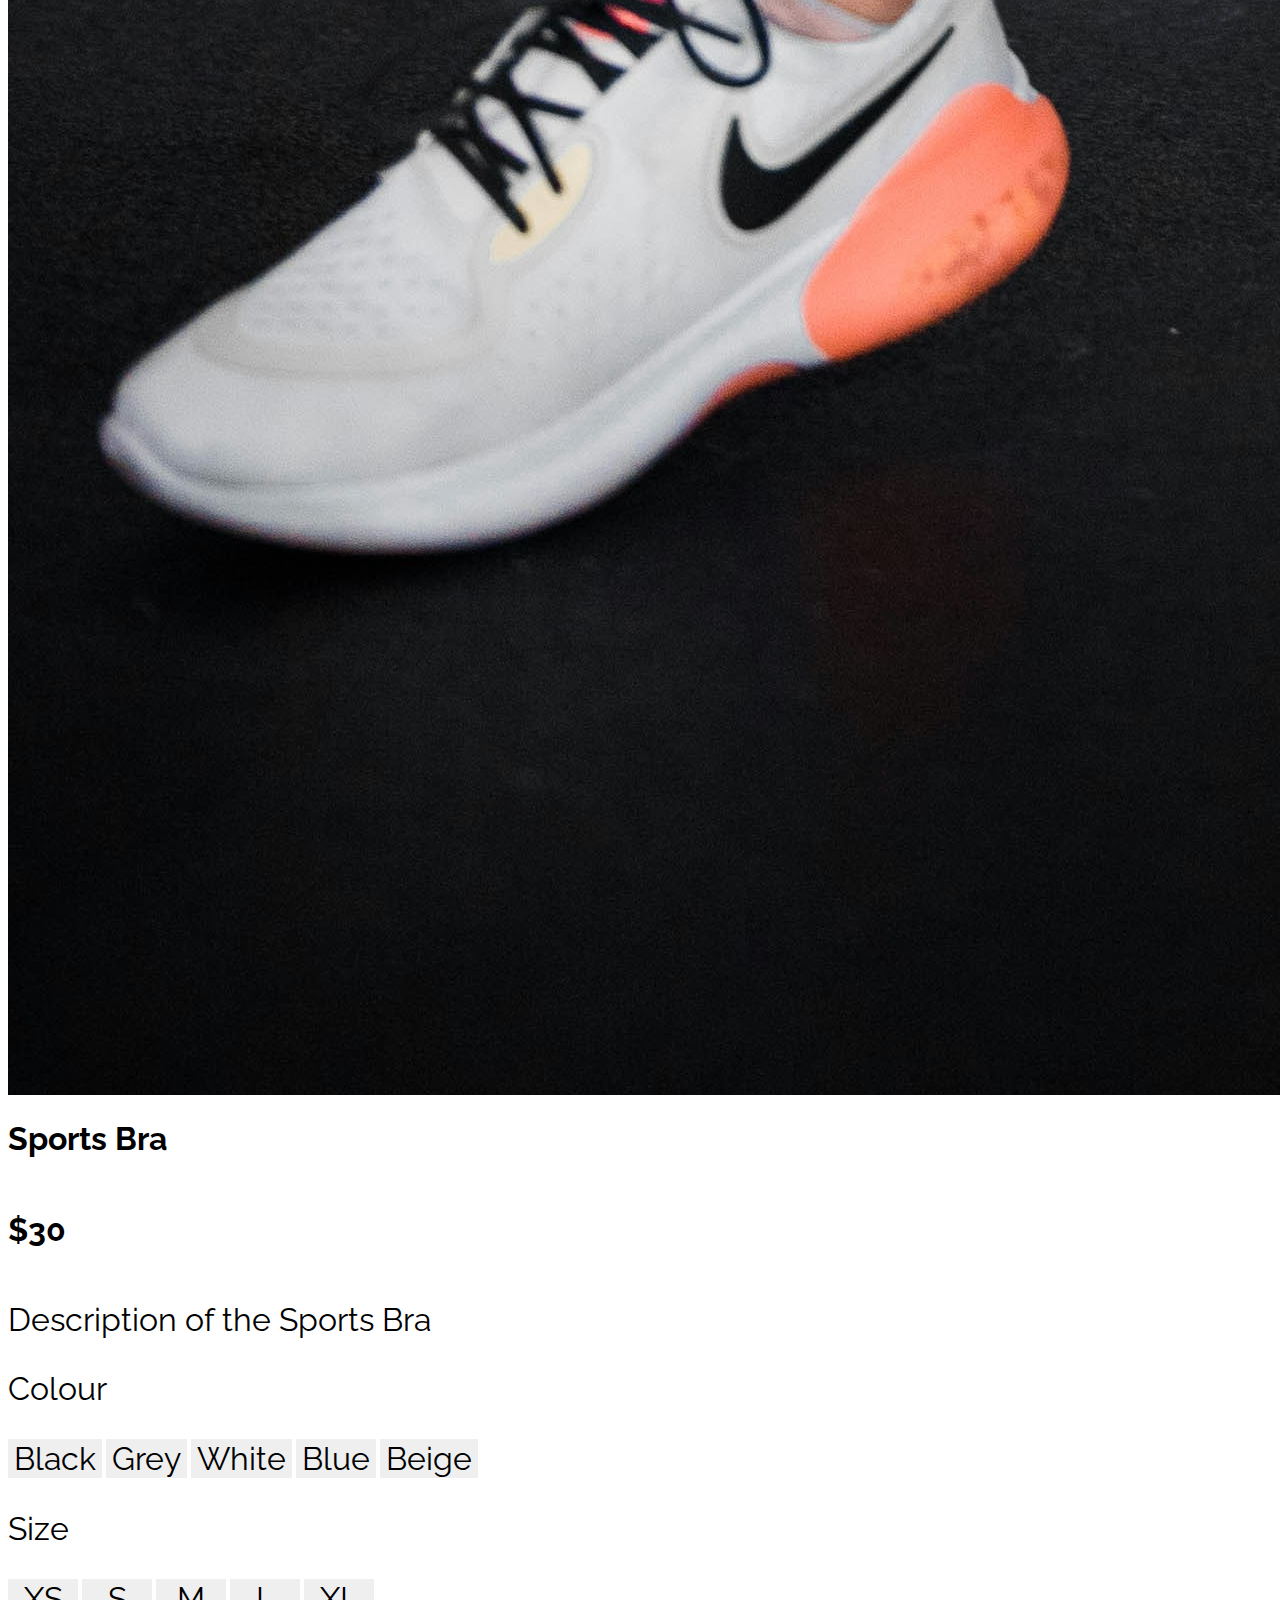
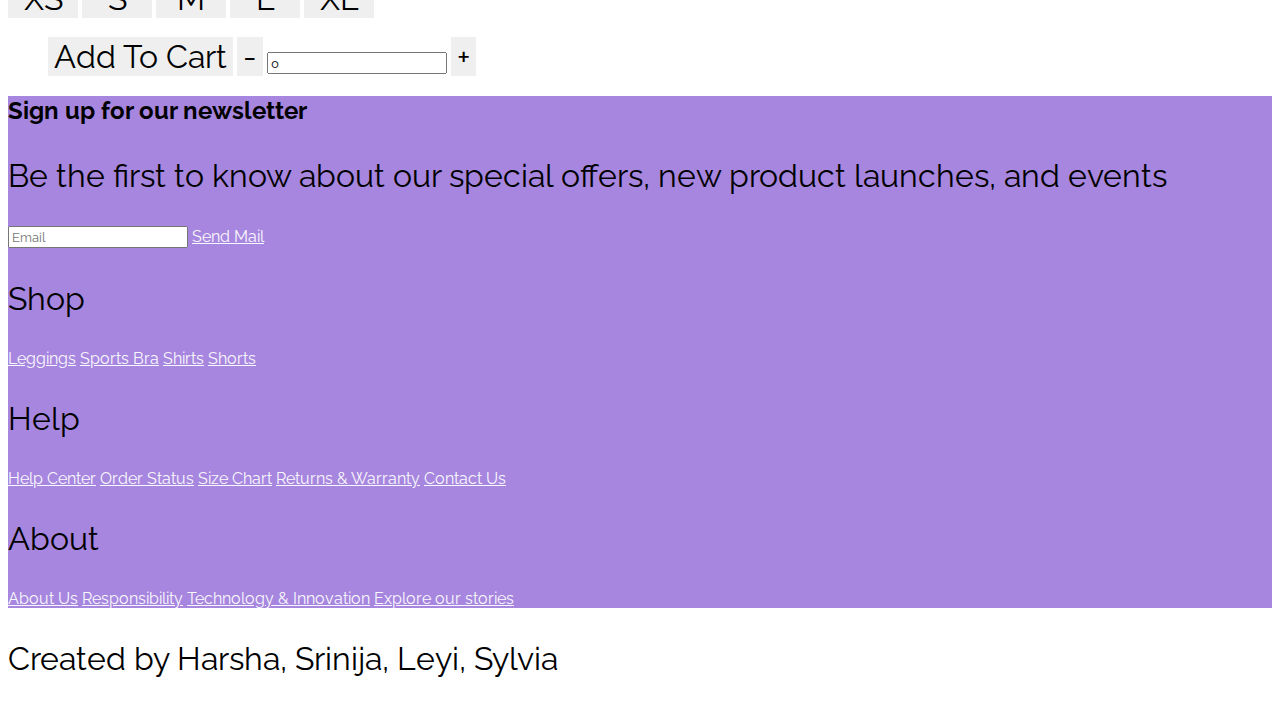
<file: product.html>
<!DOCTYPE html>
<html>
    <head>
        <meta charset="UTF-8">
        <meta name="viewport" content="width=device-width, initial-scale=1.0">
        <title>Product</title>
        <link href="https://cdn.jsdelivr.net/npm/bootstrap@5.3.2/dist/css/bootstrap.min.css" rel="stylesheet" integrity="sha384-T3c6CoIi6uLrA9TneNEoa7RxnatzjcDSCmG1MXxSR1GAsXEV/Dwwykc2MPK8M2HN" crossorigin="anonymous">
        <style>
            @import url('https://fonts.googleapis.com/css2?family=Raleway:ital,wght@0,100;0,200;0,400;1,300&display=swap');
    
    
            *{
                font-family: 'Raleway', sans-serift;
            }
            button{
                border: 0px;
            }
            
            #Black:hover{
                color: #ffffff !important;
                background: #000000;
                transition: all 0.4s ease 0s;
            }
            #Grey:hover{
                color: #ffffff !important;
                background: #666666;
                transition: all 0.4s ease 0s;
            }
            #White:hover{
                color: #000000 !important;
                background: #ffffff;
                transition: all 0.4s ease 0s;
                border: 1px solid #000000;
            }
            #Blue:hover{
                color: #000000 !important;
                background: #4895EF;
                transition: all 0.4s ease 0s;
            }
            #Beige:hover{
                color: #000000 !important;
                background: #E3BC9A;
                transition: all 0.4s ease 0s;
            }
            button:hover{
                color: #ffffff !important;
                background: #a786df;
                border-color: #a786df !important;
                transition: all 0.4s ease 0s;
            }
            button:hover::before{
                transform: scale(1.1);
                box-shadow: 0 0 15px #a786df;
            }
            body p, body button{
                font-size: xx-large;
            }
            h5{
                font-size: xx-large;
            }
            #XS,#S,#M,#L,#XL{
                width:70px;
            }
            #AddToCart{
                margin-left: 40px;
            }
            #NavigationBar, #Footer {
            background-color: #a786df;
            
            }
            #NavigationBar a, #Footer a{
                color: #f9f8fc;
            }
        </style>
    </head>
    <header>
        <div id="DiscountBar" class="d-flex justify-content-around w-100 h-50 bg-dark">
            <p id="Prices" class="text-light text-center pt-3 ps-3">SGD</p>
            <p id="Discount" class="text-light pt-3">FREE SHIPPING FOR ALL ITEMS FROM 23 NOV TO 28 NOV! SHOP NOW</p>
            <p id="Support" class="text-light text-center pt-3 ps-3">Support    </p>
        </div>
        <div id="NavigationBar" class="d-flex justify-content-between w-100">
            <img class="w-25" src="img/logo.png">
            <div class="d-flex justify-content-start">
                <a href="checkout.html"  class="p-2 text-decoration-none fs-1 pt-5" >Check Out</a>
                <a href="/" class="p-2 text-decoration-none fs-1 pt-5" >Shop</a>
                <a href="/" class="p-2 text-decoration-none fs-1 pt-5" >Stories</a>
                <a href="/" class="p-2 text-decoration-none fs-1 pt-5" >About</a>
                <a href="/" class="p-2 text-decoration-none fs-1 pt-5" >Search</a>
            </div>
            <div class="d-flex justify-content-end">
                <a onclick="gotoCart()" class="p-2 text-decoration-none">Cart</a>
                <a href="/" class="p-2 text-decoration-none">Login</a>
            </div>
        </div>
    </header>
    <body class="w-100 m-3">
        <div class="d-flex flex-row bd-highlight mb-3">
            <div id="ProductPhoto" class="w-50 h-auto">
                <img src="img/black bra.jpg" class="w-100 h-auto">

            </div>
            <div id="ProductDetails" class="ms-4">
                <h1 id="ProductName" class="my-2">Sports Bra</h1>
                <h5 id="Price"> $30 </h5>
                <p id="Description"> Description of the Sports Bra</p>
                <p id="ColourLabel"> Colour </p>
                <button name="colours" id="Black" class="p-2 m-2" onclick="chooseColour('Black')">Black</button>
                <button name="colours" id="Grey" class="p-2 m-2" onclick="chooseColour('Grey')">Grey</button>
                <button name="colours" id="White" class="p-2 m-2" onclick="chooseColour('White')">White</button>
                <button name="colours" id="Blue" class="p-2 m-2" onclick="chooseColour('Blue')">Blue</button>
                <button name="colours" id="Beige" class="p-2 m-2" onclick="chooseColour('Beige')">Beige</button>
                <p id="Size" class="mt-5">Size</p>
                <button name="size" id="XS" class="p-2 m-2" onclick="chooseSize('XS')">XS</button>
                <button name="size" id="S" class="p-2 m-2" onclick="chooseSize('S')"> S</button>
                <button name="size" id="M" class="p-2 m-2" onclick="chooseSize('M')"> M</button>
                <button name="size" id="L" class="p-2 m-2" onclick="chooseSize('L')"> L</button>
                <button name="size" id="XL" class="p-2 m-2" onclick="chooseSize('XL')">XL</button>
                <br><br>
                <div class="input-group">
                    
                    <button id="AddToCart" class="mx-3 px-3"> Add To Cart</button> 
                    
                    <button id="decrement" class="p-2">-</button>
                    <input type="number" id="input" class="fs-3 ps-3 w-25" value="0" readonly>
                    <button id="increment">+</button>
                </div>
            </div>
        </div>
    </body>
    <footer class="bg-light p-2">
        <div id="Footer" class="d-flex p-2">
            <div id="Newsletter" class=" w-50 p-4">
                <h2>Sign up for our newsletter</h2>
                <p class="text-start ">Be the first to know about our special offers, new product launches, and events</p>
                <div class="input-group mb-3">
                    <input type="text" class="form-control" placeholder="Email" aria-label="Email" aria-describedby="basic-addon2">
                    <a href = "mailto: gudivada.srinija@yahoo.com ?
                    cc = rmanbayjm@gmail.com & bcc = abc@gmail.com &
                    ubject = Please Follow Us" class="input-group-text text-decoration-none">Send Mail </a>
                  </div>
                
            </div>
            <div id="Shop" class="d-flex flex-column mb-3 w-25">
                <p class="fw-medium fs-5 text-start mb-1">Shop</p>
                <a href="" class="text-start fs-5 text-decoration-none">Leggings</a>
                <a href="" class="text-start fs-5 text-decoration-none">Sports Bra</a>
                <a href="" class="text-start fs-5 text-decoration-none">Shirts</a>
                <a href="" class="text-start fs-5 text-decoration-none">Shorts</a>
            </div>
            <div id="Help" class="d-flex flex-column mb-3  w-25">
                <p class="fw-medium fs-5 text-start mb-1">Help</p>
                <a href="" class="text-start fs-5 text-decoration-none">Help Center</a>
                <a href="" class="text-start fs-5 text-decoration-none">Order Status</a>
                <a href="" class="text-start fs-5 text-decoration-none">Size Chart</a>
                <a href="" class="text-start fs-5 text-decoration-none">Returns & Warranty</a>
                <a href="" class="text-start fs-5 text-decoration-none">Contact Us</a>
            </div>
            <div id="About" class="d-flex flex-column mb-3  w-25">
                <p class="fw-medium fs-5 text-start mb-1">About</p>
                <a href="" class="text-start fs-5 text-decoration-none">About Us</a>
                <a href="" class="text-start fs-5 text-decoration-none">Responsibility</a>
                <a href="" class="text-start fs-5 text-decoration-none">Technology & Innovation</a>
                <a href="" class="text-start fs-5 text-decoration-none">Explore our stories</a>
            </div>
        </div>
        <p>Created by Harsha, Srinija, Leyi, Sylvia</p>
    </footer>

    <script>
    function chooseSize(size){
        element = document.getElementsByName("size");
        for(var i = 0; i< element.length; i++){
            element[i].className = element[i].className.replace(" bg-secondary text-light",'');
        }
        document.getElementById(size).className += ' bg-secondary text-light';
    }
    function chooseColour(colour){
        element = document.getElementsByName("colours");
        for(var i = 0; i< element.length; i++){
            element[i].className = element[i].className.replace(" bg-secondary text-light",'');
        }
        document.getElementById(colour).className += ' bg-secondary text-light';
    }

    let counter = 0;

    function increment() {
    counter++;
    }

    function decrement() {
    counter--;
    }

    function get() {
    return counter;
    }

    const inc = document.getElementById("increment");
    const input = document.getElementById("input");
    const dec = document.getElementById("decrement");

    inc.addEventListener("click", () => {
    increment();
    input.value = get();
    });

    dec.addEventListener("click", () => {
    if (input.value > 0) {
        decrement();
    }
    input.value = get();
    });
    </script>
</html>
</file>
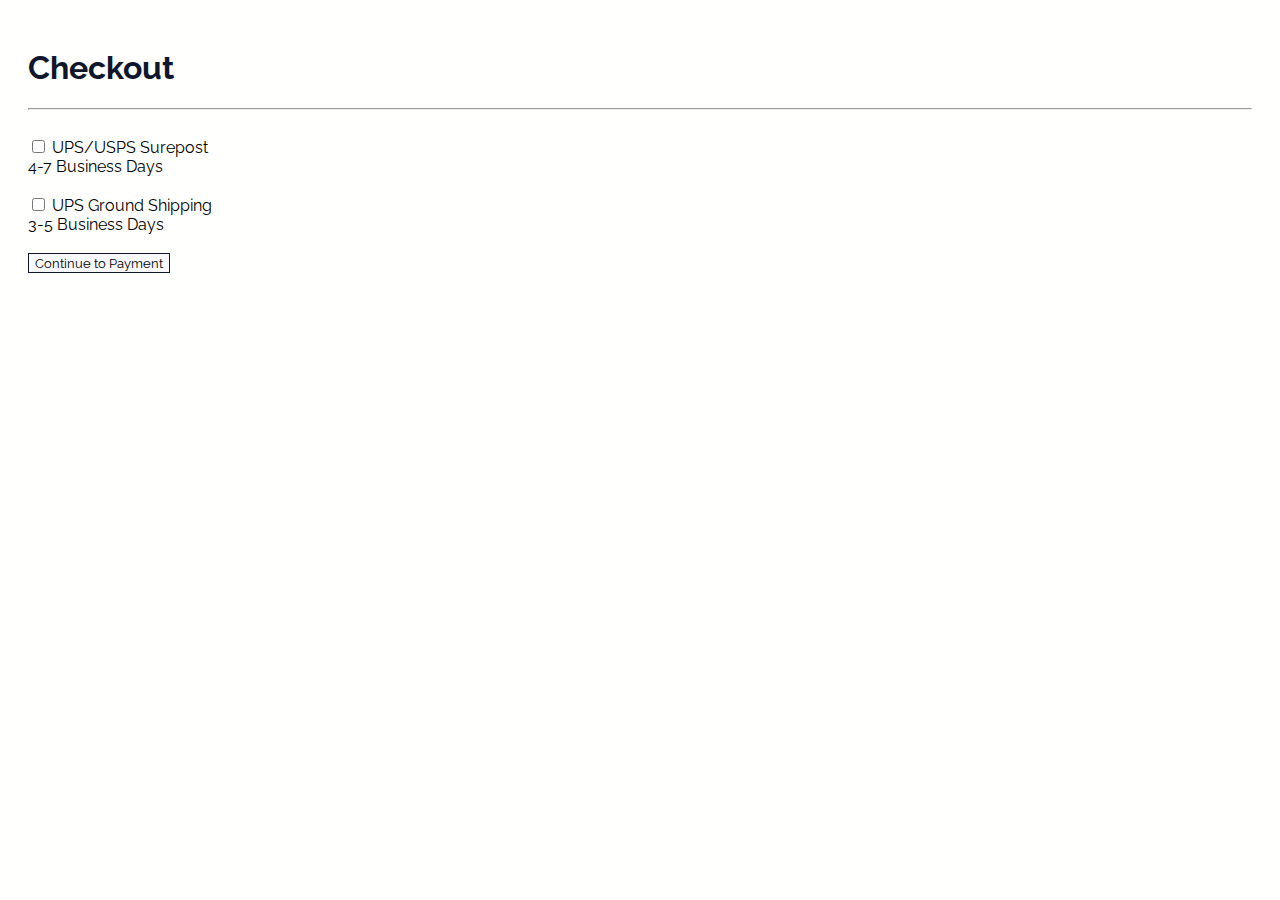
<file: shipping.html>
<!DOCTYPE html>
<html lang="en">
    <head>
        <meta charset="UTF-8">
        <meta name="viewport" content="width=device-width, initial-scale=1.0">
        <title>Checkout</title>
        <link href="stylesheet/styleCheckout.css" rel="stylesheet" type="text/css"/>
        <link href="https://cdn.jsdelivr.net/npm/bootstrap@5.3.2/dist/css/bootstrap.min.css" rel="stylesheet" integrity="sha384-T3c6CoIi6uLrA9TneNEoa7RxnatzjcDSCmG1MXxSR1GAsXEV/Dwwykc2MPK8M2HN" crossorigin="anonymous">
    </head>
    <body>
        <h1>Checkout</h1>
        <hr>
        <br>
        <div class="card w-50">
            <div class="card-body">
                <input class="form-check-input" type="checkbox" value="" id="flexCheck" >
                <label class="form-check-label" for="flexCheck">
                    UPS/USPS Surepost <br>
                    4-7 Business Days
                </label>
            </div>
        </div>
        <br>
        <div class="card w-50">
            <div class="card-body">
                <input class="form-check-input" type="checkbox" value="" id="flexCheck2" >
                <label class="form-check-label" for="flexCheck2">
                    UPS Ground Shipping <br>
                    3-5 Business Days
                </label>
            </div>
        </div>
        <br>
        <div class="col-12" id ="submit"> 
            <button type=button  class="btn btn-light" onClick="parent.location='payment.html'">Continue to Payment</button>
        </div>
    </body>
</html>
</file>
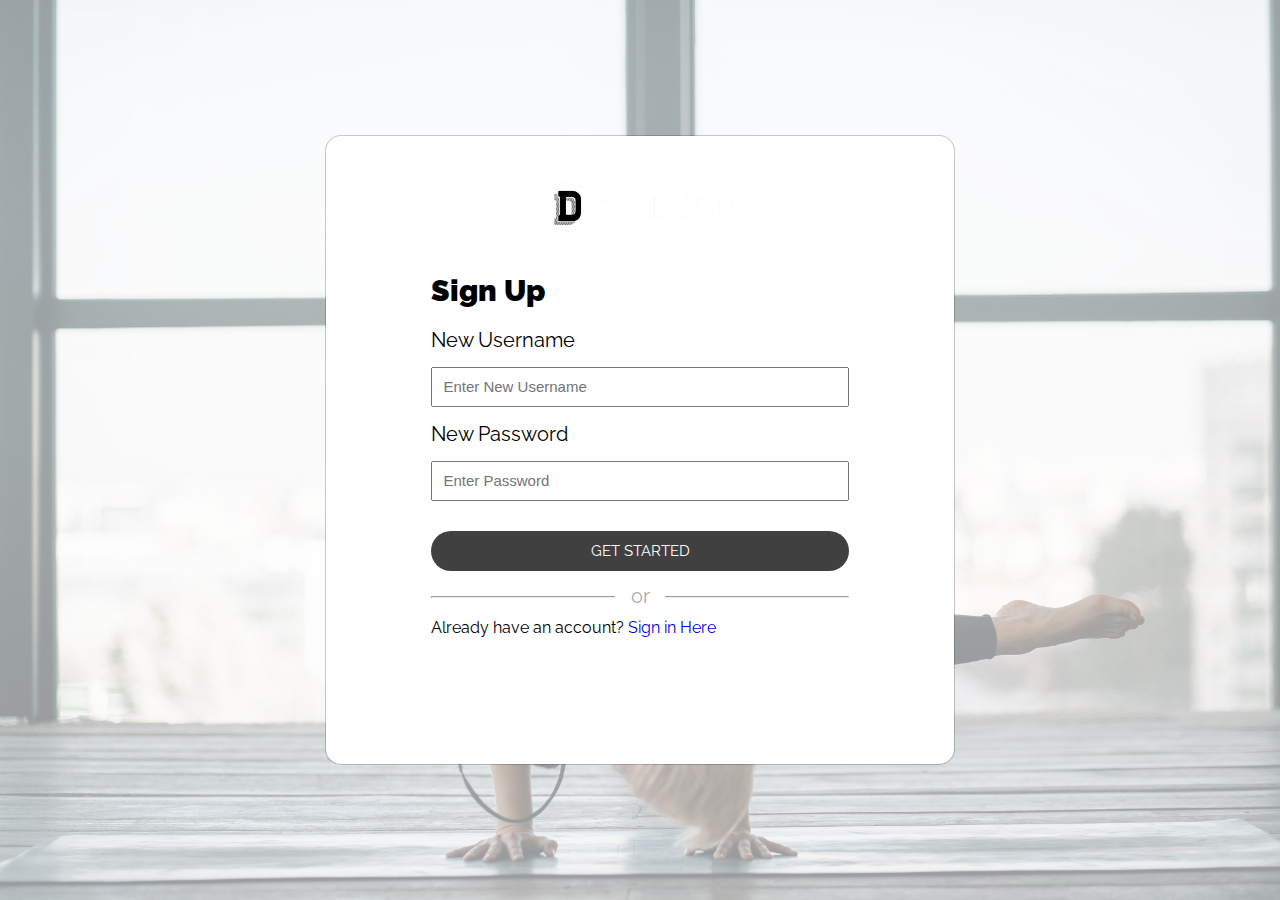
<file: signup.html>
<!DOCTYPE html>
<html>
<head>
  <meta name="viewport" content="width=device-width, initial-scale=1">
  <link href="stylesheet/styleLog.css" rel="stylesheet" type="text/css"/>
  <title>Sign Up</title>
</head>
<body>
  <div class="indexBackground">
    <div class="slideshow-container"></div>
    <div class="indexform">
      <div id="second">
        <div class="logo">
          <img src="img/logo.png" alt="Logo" class="img">
        </div>
        <h1>Sign Up</h1>
          <div class="form-group">
            <label for="username"> New Username </label>
            <p><input type="text" name="username" class="form-control" id="username" placeholder="Enter New Username"></p>
          </div>
          <div class="form-group">
            <label for="">New Password</label>
            <p><input type="password" name="password" class="form-control" id="password" placeholder="Enter Password"></p>
          </div>
          <div class="submit btn">
            <a href="index.html"><button type="submit" class="mybtn"><text>Get Started</text></button></a>
          </div>
          <div class="login-or">
            <hr class="hr-or">
            <span class="span-or">or</span>
        </div>
        <div class="form-group">
          <p class="text-center"><text>Already have an account? <a href="login.html"> Sign in Here </a></text></p>
        </div>
      </div>
    </div>
  </div>

  <script>
    document.addEventListener('DOMContentLoaded', function () {
    const images = [
      'img/img1.jpg',
      'img/img2.jpg',
      'img/img3.jpg',
      'img/img4.jpg',
      'img/img5.jpg',
      'img/img6.jpg',
      'img/img7.jpg'
    ];

    let currentImageIndex = 0;
    const slideshowContainer = document.querySelector('.slideshow-container');

    function changeImage() {
      const nextImageIndex = (currentImageIndex + 1) % images.length;
      const currentImage = document.createElement('img');
      currentImage.src = images[currentImageIndex];
      currentImage.classList.add('slideshow-image', 'fade-in');

      slideshowContainer.appendChild(currentImage);

      setTimeout(() => {
          currentImage.style.opacity = '0.4';
          setTimeout(() => {
              currentImage.style.opacity = '0';
              currentImage.remove();
              currentImageIndex = nextImageIndex;
              changeImage();
          }, 4000); // Change image every 4 seconds
      }, 50); // Show image after a short delay
    }
      changeImage();
    });
  </script>


</body>
</html>
</file>
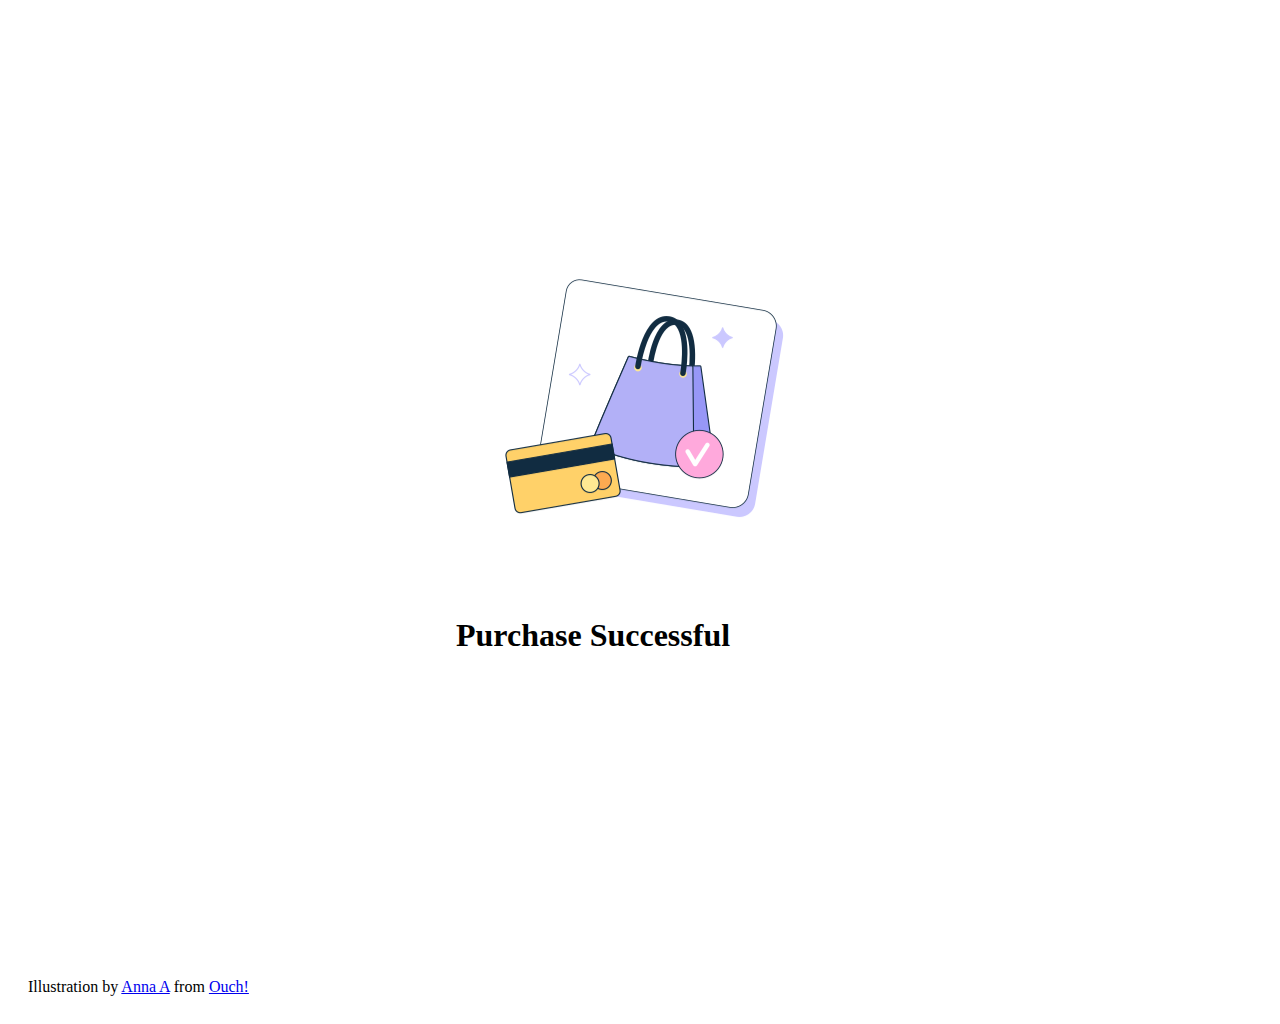
<file: success.html>
<!DOCTYPE html>
<html lang="en">
    <head>
        <meta charset="UTF-8">
        <meta name="viewport" content="width=device-width, initial-scale=1.0">
        <title>Checkout</title>
        <link href="https://cdn.jsdelivr.net/npm/bootstrap@5.3.2/dist/css/bootstrap.min.css" rel="stylesheet" integrity="sha384-T3c6CoIi6uLrA9TneNEoa7RxnatzjcDSCmG1MXxSR1GAsXEV/Dwwykc2MPK8M2HN" crossorigin="anonymous">
    </head>
    <style>
        body {
            padding: 20px;
        }
        .msg {
            position: absolute;
            top: 50%;
            left: 50%;
            transform: translate(-50%, -50%);
            padding: 10px
        }
        .footer {
            margin-top: 950px;
        }
    </style>
    <body>
        <div class="msg">
            <img src="img/purchase-success.png">
            <h1>Purchase Successful</h1>
        </div>

        <footer class="footer">
            Illustration by <a href="https://icons8.com/illustrations/author/eEbrZFlkyZbD">Anna A</a> from <a href="https://icons8.com/illustrations">Ouch!</a>
        </footer>
    </body>

  
</html>
</file>
<file: stylesheet/styleCart.css>
@import url('https://fonts.googleapis.com/css2?family=Raleway:ital,wght@0,100;0,200;0,400;1,300&display=swap');

*{
    font-family: 'Raleway', sans-serift;
    box-sizing: border-box;
}

html,
body {
  width: 100%;
  height: 100%;
  padding: 10px;
  margin: 0;
  background-color: #fffffe;
}

.shopping-cart {
  width: 750px;
  height: 423px;
  margin: 80px auto;
  background: #d9d4e7;
  box-shadow: 1px 2px 3px 0px rgba(0,0,0,0.10);
  border-radius: 6px;

  display: flex;
  flex-direction: column;
}

.title {
  height: 60px;
  border-bottom: 1px solid #E1E8EE;
  padding: 20px 30px;
  color: #0e172c;
  font-size: 18px;
  font-weight: 400;
}

.item {
  padding: 20px 30px;
  height: 120px;
  display: flex;
}

.item:nth-child(3) {
  border-top:  1px solid #E1E8EE;
  border-bottom:  1px solid #E1E8EE;
}

/* Buttons -  Delete and Like */
.buttons {
  position: relative;
  padding-top: 30px;
  margin-right: 60px;
}

.delete-btn {
  display: inline-block;
  cursor: pointer;
  width: 18px;
  height: 17px;
  background: url("../img/delete-icn.svg") no-repeat center;
  margin-right: 20px;
}

.delete-btn:hover {
    box-shadow: 0 12px 16px 0 rgba(0,0,0,0.24),0 17px 50px 0 rgba(0,0,0,0.19);
}

.like-btn {
  position: absolute;
  top: 9px;
  left: 15px;
  display: inline-block;
  background: url('../img/twitter-heart.png');
  width: 60px;
  height: 60px;
  background-size: 2900%;
  background-repeat: no-repeat;
  cursor: pointer;
}

.is-active {
  animation-name: animate;
  animation-duration: .8s;
  animation-iteration-count: 1;
  animation-timing-function: steps(28);
  animation-fill-mode: forwards;
}

@keyframes animate {
  0%   { background-position: left;  }
  50%  { background-position: right; }
  100% { background-position: right; }
}

/* Product Image */
.image {
  margin-right: 50px;
}


/* Product Description */
.description {
  padding-top: 10px;
  margin-right: 60px;
  width: 115px;
}

.description span {
  display: block;
  font-size: 14px;
  color: #0e172c;
  font-weight: 400;
}

.description span:first-child {
  margin-bottom: 5px;
}
.description span:last-child {
  font-weight: 300;
  margin-top: 8px;
  color: #0e172c;
}

/* Product Quantity */
.quantity {
  padding-top: 20px;
  margin-right: 60px;
}
.quantity input {
  -webkit-appearance: none;
  border: none;
  text-align: center;
  width: 32px;
  font-size: 16px;
  color: #43484D;
  font-weight: 300;
}

button[class*=btn] {
  width: 20px;
  height: 20px;
  background-color: #f9f8fc;
  border-radius: 6px;
  border: none;
  cursor: pointer;
}
.minus-btn img {
  margin-bottom: 3px;
}
.plus-btn img {
  margin-top: 2px;
}
button:focus,
input:focus {
  outline:0;
}

/* Total Price */
.total-price {
  width: 83px;
  padding-top: 27px;
  text-align: center;
  font-size: 16px;
  color: #0e172c;
  font-weight: 300;
}

/* Responsive */
@media (max-width: 800px) {
  .shopping-cart {
    width: 100%;
    height: auto;
    overflow: hidden;
  }
  .item {
    height: auto;
    flex-wrap: wrap;
    justify-content: center;
  }
  .image img {
    width: 50%;
  }
  .image,
  .quantity,
  .description {
    width: 100%;
    text-align: center;
    margin: 6px 0;
  }
  .buttons {
    margin-right: 20px;
  }
}
</file>
<file: stylesheet/styleCheckout.css>
@import url('https://fonts.googleapis.com/css2?family=Raleway:ital,wght@0,100;0,200;0,400;1,300&display=swap');


*{
    font-family: 'Raleway', sans-serift;
}

body{
    padding: 20px;
    background-color: #fffffe;
}

h1, h5{
    color: #0e172c;
}

#submit button{
   background-color: #f9f8fc;
   border: 1px solid #0e172c; 
}

button:hover {
    box-shadow: 0 12px 16px 0 rgba(0,0,0,0.24),0 17px 50px 0 rgba(0,0,0,0.19);
}

input{
    border: #0e172c;
}
</file>
<file: stylesheet/styleLog.css>
@import url('https://fonts.googleapis.com/css2?family=Raleway:ital,wght@0,100;0,200;0,400;1,300&display=swap');


*{
    margin: 0;
    padding: 0;
    box-sizing: border-box;
    font-family: 'Raleway', sans-serift;
    
}

html{
    scroll-behavior: smooth;
}


/********************* Log in css *********************/
.indexBackground {
    display: flex;
    justify-content: center;
    align-items: center;
    min-height: 100vh;
    background: white;
    padding: 0;
    margin: 0;
}

.indexform {
    display: flex;
    flex-direction: column;
    align-items: center;
    background-color: #fff;
    background-clip: padding-box;
    border: 1px solid rgba(0, 0, 0, 0.2);
    border-radius: 1rem;
    outline: 0;
    width: 70vh;
    height: 70vh;
    padding: 1rem;
    box-sizing: border-box;
    position: relative;
}


a{
    text-decoration: none !important;
}
h1{
    padding-bottom:20px;
    font-size: 30px;
    font-weight:900;
    
}

.logo {
    text-align: center; /* Center-align the logo and text */
    padding-bottom: 20px;
    padding-top: 10px;
}

.logo .img {
    max-width: 70%; /* Allow the logo to adjust its size */
}

.indexform label {
    width: 100%;
    margin: 5px 0;
    font-size: 20px;
    font-family: 'Raleway', sans-serif;
}
.indexform input,
.indexform button {
    width: 100%;
    height: 40px;
    font-size: 15px; /* Adjust font size to match the form */
    padding: 10px; /* Adjust padding for spacing */
    margin: 5px 0; /* Adjust margin for spacing */
    font-family:Arial, Helvetica, sans-serif
}

.submit.btn {
    margin-top: 10px; /* Adjust the margin for spacing */
    text-align: center;
}

.mybtn{
    border-radius:50px;
    border: none;
    text-transform:uppercase;
    background-color: rgb(64, 64, 64);
}

.submit.btn text{
    color: #fff;
}

.login-or {
    position: relative;
    color: #aaa;
    margin-top: 10px;
    margin-bottom: 10px;
    padding-top: 10px;
    
}
.span-or {
    display: block;
    position: absolute;
    left: 50%;
    top: -2px;
    margin-left: -25px;
    background-color: #fff;
    width: 50px;
    text-align: center;
    font-size: 20px;
    /* padding-bottom: 10px; */
}
.hr-or {
    height: 1px;
    margin-top: 0px !important;
    margin-bottom: 0px !important;
}

.form-group p{
    padding-top: 10px;
    padding-bottom: 10px;
    
}



/* Center the content inside the form */
#first, #second{
    width:70%;
    display: flex;
    flex-direction: column;
    align-items: left;
}


/************** Slideshow Background **************/

/* Style for the slideshow container */
.slideshow-container {
    position: absolute;
    top: 0;
    left: 0;
    width: 100%;
    height: 100%;
    overflow: hidden;
}

/* Style for individual slideshow images */
.slideshow-image {
    position: absolute;
    top: 0;
    left: 0;
    width: 100%;
    height: 100%;
    object-fit: cover;
    opacity: 0;
    transition: opacity 1s ease-in-out;
}
</file>
<file: catalogue.css>
/* Typography imported from Google Fonts */
@import url('https://fonts.googleapis.com/css?family=Playfair+Display|Source+Sans+Pro:200,400');

h1, h2, h3, h4, h5, h6 {
  font-family: 'Playfair Display', serif;
}

p, a {
  font-family: 'Source Sans Pro', sans-serif;
}

/* Generic styles */
html {
  scroll-behavior: smooth;
}

a {
  text-decoration: none;
  color: white;
  border-radius: .25rem;
  text-align: center;
  display: inline-block;
  transition: all .3s;
}

a:hover {
  opacity: .6;
}

/* Styles for the hero image */
.hero {
  /* Photo by mnm.all on Unsplash */
  background: url("./img/pink\ bra.jpg") center;
  background-size: cover;
  padding: 4rem 2rem;
  /* grid styles */
  display: grid;
  grid-template-columns: repeat(auto-fit, minmax(240px, 1fr));
  align-items: center;
}

.hero > * {
  color: white;
}

.hero > h1 {
  font-size: 4rem;
  padding-bottom: 1rem;
}

.hero > article > p {
  font-size: 1.5rem;
  font-weight: 200;
}

.hero > article > a {
  padding: 1rem;
  margin-top: .75rem;
}
</file>
